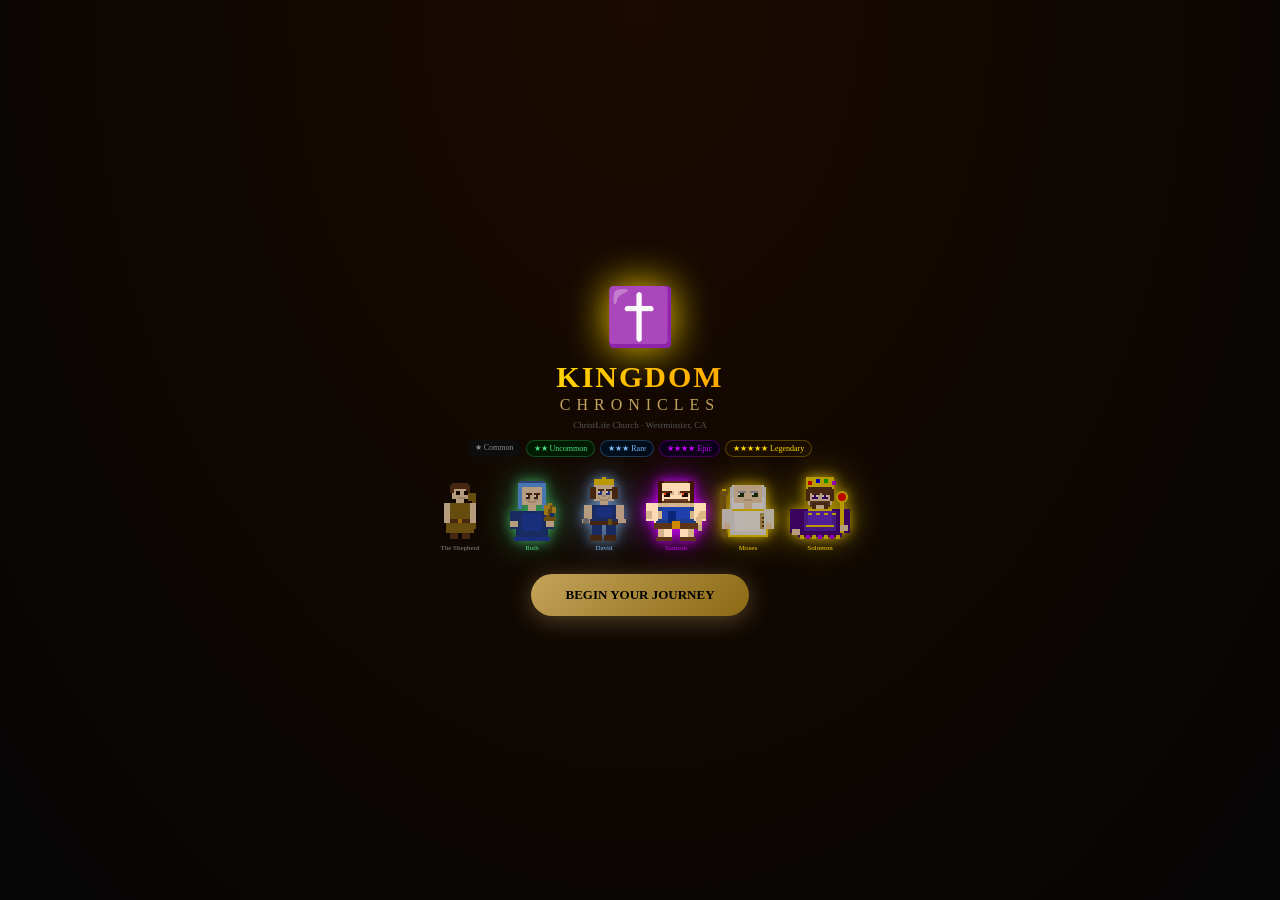
<file: kingdom-chronicles.html>
<!DOCTYPE html>
<html lang="en"><head><meta charset="UTF-8"><meta name="viewport" content="width=device-width,initial-scale=1">
<title>Kingdom Chronicles — ChristLife Church</title>
<style>
*{box-sizing:border-box;margin:0;padding:0}
body{font-family:Georgia,serif;background:#0a0a0a;color:#fff;min-height:100vh}
button{cursor:pointer;font-family:Georgia,serif}
canvas{image-rendering:pixelated;display:block}
@keyframes spBob{0%,100%{transform:translateY(0)}50%{transform:translateY(-6px)}}
@keyframes spShake{0%,100%{transform:translateX(0)}20%{transform:translateX(-9px)}50%{transform:translateX(9px)}80%{transform:translateX(-5px)}}
@keyframes lungR{0%{transform:translateX(0)}40%{transform:translateX(26px)}100%{transform:translateX(0)}}
@keyframes lungL{0%{transform:translateX(0)}40%{transform:translateX(-26px)}100%{transform:translateX(0)}}
@keyframes hitFloat{0%{opacity:1;transform:translateX(-50%) translateY(0)}100%{opacity:0;transform:translateX(-50%) translateY(-56px)}}
@keyframes flashIn{0%{opacity:.75}100%{opacity:0}}
@keyframes bannerIn{0%{opacity:0;transform:translate(-50%,-50%) scale(.2)}30%{opacity:1;transform:translate(-50%,-50%) scale(1.12)}70%{opacity:1}100%{opacity:0;transform:translate(-50%,-50%) scale(.88)}}
@keyframes victBounce{0%,100%{transform:translateY(0) scale(1)}50%{transform:translateY(-9px) scale(1.18)}}
@keyframes slideUp{from{opacity:0;transform:translateY(10px)}to{opacity:1;transform:translateY(0)}}
@keyframes blink{0%,100%{opacity:1}50%{opacity:.18}}
@keyframes cardReveal{0%{transform:scale(.85);opacity:0}100%{transform:scale(1);opacity:1}}
@keyframes stageIn{from{opacity:0;transform:scale(.92)}to{opacity:1;transform:scale(1)}}
@keyframes spin{from{transform:rotate(0deg)}to{transform:rotate(360deg)}}
@keyframes pulseGlow{0%,100%{box-shadow:0 0 10px #4ade8033}50%{box-shadow:0 0 24px #4ade8077}}
</style>
</head><body>
<div id="app"></div>
<div id="notifLayer" style="position:fixed;top:16px;left:50%;transform:translateX(-50%);z-index:9999;display:flex;flex-direction:column;align-items:center;pointer-events:none"></div>
<div id="flashLayer" style="position:fixed;inset:0;pointer-events:none;z-index:50;display:none"></div>
<div id="bannerLayer" style="position:fixed;top:36%;left:50%;z-index:60;pointer-events:none;display:none;white-space:nowrap"></div>
<script>
// ═══════════════════════════════════════════════════════
// KINGDOM CHRONICLES — ChristLife Church Westminster CA
// 16-bit canvas sprite RPG with missions, PvP & collection
// ═══════════════════════════════════════════════════════

const CHURCH={name:"ChristLife Church",address:"14071 Springdale St, Westminster, CA",lat:33.7542,lng:-117.9943,radiusMeters:200};
function getDistanceMeters(lat1,lng1,lat2,lng2){const R=6371000,φ1=lat1*Math.PI/180,φ2=lat2*Math.PI/180,Δφ=(lat2-lat1)*Math.PI/180,Δλ=(lng2-lng1)*Math.PI/180,a=Math.sin(Δφ/2)**2+Math.cos(φ1)*Math.cos(φ2)*Math.sin(Δλ/2)**2;return R*2*Math.atan2(Math.sqrt(a),Math.sqrt(1-a));}

// ─── 16-BIT SPRITE ENGINE ────────────────────────────────
const SZ=32;
const SKINS=["#FDDBB4","#E8B88A","#C68642","#8D5524","#4A2912"];
const HAIRS=["#1a1a1a","#5C3317","#FFD700","#8B0000","#DDDDDD","#4B0082","#FF4500","#228B22"];
const OUTFITS=[{name:"Royal Blue",p:"#1E3A8A",s:"#1e40af",acc:"#60a5fa"},{name:"Crimson",p:"#7f1d1d",s:"#991b1b",acc:"#f87171"},{name:"Forest",p:"#14532d",s:"#166534",acc:"#4ade80"},{name:"Royal Purple",p:"#4c1d95",s:"#5b21b6",acc:"#a78bfa"},{name:"Golden",p:"#78350f",s:"#92400e",acc:"#fbbf24"},{name:"Teal",p:"#134e4a",s:"#115e59",acc:"#2dd4bf"}];

function shade(col,amt){try{const n=parseInt(col.replace("#",""),16);const r=Math.max(0,Math.min(255,(n>>16)+amt));const g=Math.max(0,Math.min(255,((n>>8)&0xff)+amt));const b=Math.max(0,Math.min(255,(n&0xff)+amt));return"#"+((r<<16)|(g<<8)|b).toString(16).padStart(6,"0");}catch{return col;}}
function rect(c,x,y,w,h,col){c.fillStyle=col;c.fillRect(x,y,w,h);}
function circle(c,cx,cy,r,col){c.fillStyle=col;c.beginPath();c.arc(cx,cy,r,0,Math.PI*2);c.fill();}

function drawShepherd(c,sk,hr,ot){const skin=SKINS[sk]||SKINS[0];const hair=HAIRS[hr]||HAIRS[1];const sd=shade(skin,-30);rect(c,12,3,8,8,skin);rect(c,12,3,8,3,hair);rect(c,11,4,2,4,hair);rect(c,19,4,2,4,hair);rect(c,14,7,2,2,"#1a0a00");rect(c,18,7,2,2,"#1a0a00");rect(c,15,10,4,1,sd);rect(c,14,11,4,2,skin);rect(c,10,13,12,10,"#8B6914");rect(c,10,21,12,2,"#5C3317");rect(c,15,21,2,2,"#CC8800");rect(c,9,23,14,5,"#8B6914");rect(c,22,8,2,18,"#8B6914");rect(c,20,8,4,2,"#8B6914");rect(c,20,8,2,4,"#8B6914");rect(c,8,13,3,8,skin);rect(c,21,13,3,8,skin);rect(c,8,21,3,2,skin);rect(c,21,21,3,2,skin);rect(c,11,28,4,3,"#5C3317");rect(c,17,28,4,3,"#5C3317");}
function drawDavid(c,sk,hr,ot){const skin=SKINS[sk]||SKINS[0];const hair=HAIRS[hr]||HAIRS[1];const o=OUTFITS[ot]||OUTFITS[0];const sd=shade(skin,-30);rect(c,11,1,10,3,"#FFD700");rect(c,11,1,2,4,"#FFD700");rect(c,15,0,2,4,"#FFD700");rect(c,19,1,2,4,"#FFD700");rect(c,11,4,10,8,skin);rect(c,9,5,3,6,hair);rect(c,20,5,3,6,hair);rect(c,13,7,2,2,"#2244AA");rect(c,17,7,2,2,"#2244AA");rect(c,13,7,1,1,"#fff");rect(c,17,7,1,1,"#fff");rect(c,13,6,3,1,hair);rect(c,17,6,3,1,hair);rect(c,15,9,2,1,sd);rect(c,14,11,4,1,sd);rect(c,13,10,1,1,sd);rect(c,18,10,1,1,sd);rect(c,14,12,4,2,skin);rect(c,9,14,14,9,o.p);rect(c,12,15,8,5,o.s);rect(c,9,22,14,2,"#5C3317");rect(c,18,21,2,3,"#8B6914");rect(c,10,24,5,5,o.p);rect(c,17,24,5,5,o.p);rect(c,6,14,4,7,skin);rect(c,22,14,4,7,skin);rect(c,5,21,4,2,skin);rect(c,23,21,4,2,skin);circle(c,7,22,1.5,"#888");rect(c,9,29,6,3,"#5C3317");rect(c,16,29,6,3,"#5C3317");}
function drawEsther(c,sk,hr,ot){const skin=SKINS[sk]||SKINS[0];const hair=HAIRS[hr]||HAIRS[1];const o=OUTFITS[ot]||OUTFITS[0];const sd=shade(skin,-30);for(let i=0;i<5;i++){rect(c,11+i*2,1,1,3-(i%2)*1,"#FFD700");}rect(c,11,3,10,1,"#FFD700");rect(c,12,3,2,1,"#FF3366");rect(c,16,3,2,1,"#3388FF");rect(c,20,3,2,1,"#33CC33");rect(c,9,5,3,14,hair);rect(c,20,5,3,14,hair);rect(c,9,10,2,10,shade(hair,-20));rect(c,21,10,2,10,shade(hair,-20));rect(c,11,4,10,9,skin);rect(c,13,8,3,2,"#6B2FA0");rect(c,18,8,3,2,"#6B2FA0");rect(c,13,7,3,1,hair);rect(c,18,7,3,1,hair);rect(c,13,8,1,1,"#fff");rect(c,18,8,1,1,"#fff");rect(c,12,10,2,1,"#FFB6C1");rect(c,18,10,2,1,"#FFB6C1");rect(c,14,12,4,1,"#CC3366");rect(c,15,11,2,1,"#CC3366");rect(c,14,13,4,3,skin);rect(c,13,14,6,1,"#FFD700");rect(c,8,16,16,12,o.p);rect(c,10,17,12,8,o.s);rect(c,5,16,4,8,o.p);rect(c,23,16,4,8,o.p);rect(c,5,20,3,4,o.acc);rect(c,24,20,3,4,o.acc);rect(c,6,28,20,4,o.p);rect(c,5,29,22,3,o.s);for(let i=0;i<6;i++){rect(c,10+i*2,28,1,3,o.acc);}rect(c,4,24,4,3,skin);rect(c,24,24,4,3,skin);}
function drawSamson(c,sk,hr,ot){const skin=SKINS[sk]||SKINS[0];const hair=HAIRS[hr]||HAIRS[1];const o=OUTFITS[ot]||OUTFITS[0];const sd=shade(skin,-40);rect(c,7,2,18,22,hair);rect(c,7,2,3,26,shade(hair,-30));rect(c,22,2,3,26,shade(hair,-30));rect(c,9,3,14,10,skin);rect(c,9,7,6,2,sd);rect(c,17,7,6,2,sd);rect(c,10,8,3,2,"#1a0800");rect(c,19,8,3,2,"#1a0800");rect(c,10,8,1,1,"#FF4400");rect(c,19,8,1,1,"#FF4400");rect(c,9,7,5,1,shade(hair,-10));rect(c,18,7,5,1,shade(hair,-10));rect(c,10,11,12,4,shade(hair,10));rect(c,9,12,14,3,hair);rect(c,11,14,10,2,shade(hair,-15));rect(c,5,13,22,10,skin);rect(c,5,13,22,2,sd);rect(c,6,15,20,8,o.p);rect(c,9,15,14,6,o.s);rect(c,5,17,4,4,sd);rect(c,23,17,4,4,sd);rect(c,12,17,4,6,shade(o.p,-20));rect(c,1,13,6,9,skin);rect(c,25,13,6,9,skin);rect(c,1,17,3,4,sd);rect(c,28,17,3,4,sd);rect(c,27,18,4,2,"#DEB887");rect(c,26,20,3,6,"#DEB887");rect(c,27,24,2,3,"#C4A882");rect(c,5,23,22,3,"#5C3317");rect(c,14,22,4,4,"#CC8800");rect(c,7,26,7,6,skin);rect(c,18,26,7,6,skin);rect(c,7,26,3,6,sd);rect(c,22,26,3,6,sd);rect(c,6,30,8,2,"#5C3317");rect(c,18,30,8,2,"#5C3317");}
function drawDeborah(c,sk,hr,ot){const skin=SKINS[sk]||SKINS[0];const hair=HAIRS[hr]||HAIRS[1];const o=OUTFITS[ot]||OUTFITS[0];const sd=shade(skin,-30);rect(c,9,2,14,5,"#FFD700");rect(c,9,2,14,2,shade("#FFD700",-30));rect(c,8,5,2,8,shade("#FFD700",-20));rect(c,10,5,12,9,skin);rect(c,12,9,3,2,"#4488CC");rect(c,17,9,3,2,"#4488CC");rect(c,12,9,1,1,"#fff");rect(c,17,9,1,1,"#fff");rect(c,12,8,4,1,shade(hair,10));rect(c,17,8,4,1,shade(hair,10));rect(c,14,12,4,1,sd);rect(c,14,14,4,3,skin);rect(c,7,17,18,13,o.p);rect(c,10,18,12,9,o.s);rect(c,3,17,6,10,o.p);rect(c,23,17,6,10,o.p);rect(c,3,22,5,4,o.acc);rect(c,24,22,5,4,o.acc);for(let i=0;i<5;i++){rect(c,9+i*3,29,2,2,o.acc);}rect(c,24,8,2,20,"#8B6914");rect(c,20,6,4,3,"#228B22");rect(c,22,5,6,3,"#228B22");rect(c,24,4,4,4,"#228B22");rect(c,4,22,4,3,skin);rect(c,24,22,4,3,skin);rect(c,5,30,22,2,o.s);}
function drawElijah(c,sk,hr,ot){const skin=SKINS[sk]||SKINS[0];const hair=HAIRS[hr]||HAIRS[1];const o=OUTFITS[ot]||OUTFITS[0];const sd=shade(skin,-30);rect(c,10,0,12,3,"#FF4500");rect(c,12,0,8,5,"#FF6B35");rect(c,9,1,3,4,"#FFD700");rect(c,20,1,3,4,"#FFD700");rect(c,8,4,16,3,hair);rect(c,7,5,3,10,shade(hair,20));rect(c,22,5,3,10,shade(hair,20));rect(c,9,5,14,9,skin);rect(c,11,9,3,2,"#FF4500");rect(c,18,9,3,2,"#FF4500");rect(c,11,9,2,1,"#FFD700");rect(c,18,9,2,1,"#FFD700");rect(c,11,8,4,1,shade(hair,-20));rect(c,17,8,4,1,shade(hair,-20));rect(c,9,12,14,6,shade(hair,20));rect(c,10,13,12,6,hair);rect(c,11,15,10,4,shade(hair,30));rect(c,6,18,20,12,"#8B4513");rect(c,9,19,14,9,"#A0522D");rect(c,10,19,12,8,o.p);rect(c,3,18,5,10,"#8B4513");rect(c,24,18,5,10,"#8B4513");rect(c,3,23,4,3,skin);rect(c,25,23,4,3,skin);rect(c,25,20,4,5,"#FF4500");rect(c,26,18,3,5,"#FF6B35");rect(c,27,17,2,4,"#FFD700");rect(c,3,12,2,18,"#5C3317");rect(c,6,28,20,2,"#5C3317");rect(c,8,30,6,2,"#5C3317");rect(c,18,30,6,2,"#5C3317");}
function drawRuth(c,sk,hr,ot){const skin=SKINS[sk]||SKINS[0];const hair=HAIRS[hr]||HAIRS[1];const o=OUTFITS[ot]||OUTFITS[0];const sd=shade(skin,-30);rect(c,10,2,12,4,shade(o.p,30));rect(c,9,3,14,5,o.acc);rect(c,9,7,2,9,o.acc);rect(c,21,7,2,9,o.acc);rect(c,11,5,10,9,skin);rect(c,13,9,2,2,"#4B2E1A");rect(c,17,9,2,2,"#4B2E1A");rect(c,13,9,1,1,"#fff");rect(c,17,9,1,1,"#fff");rect(c,13,8,3,1,hair);rect(c,17,8,3,1,hair);rect(c,14,12,4,1,sd);rect(c,13,11,2,1,sd);rect(c,17,11,2,1,sd);rect(c,14,14,4,3,skin);rect(c,8,17,16,13,o.p);rect(c,11,18,10,9,o.s);rect(c,5,17,5,9,o.p);rect(c,22,17,5,9,o.p);rect(c,22,20,6,2,"#8B6914");rect(c,23,15,2,6,"#8B6914");rect(c,24,13,2,3,"#DAA520");rect(c,25,14,2,4,"#8B6914");rect(c,26,15,2,3,"#DAA520");rect(c,22,14,2,5,"#DAA520");rect(c,5,22,4,3,skin);rect(c,23,22,4,3,skin);rect(c,7,30,18,2,o.s);}
function drawJoshua(c,sk,hr,ot){const skin=SKINS[sk]||SKINS[0];const hair=HAIRS[hr]||HAIRS[1];const o=OUTFITS[ot]||OUTFITS[0];const sd=shade(skin,-35);rect(c,9,2,14,7,"#CD7F32");rect(c,10,2,12,5,shade("#CD7F32",30));rect(c,9,5,3,4,"#CD7F32");rect(c,20,5,3,4,"#CD7F32");rect(c,11,1,10,2,"#8B4513");rect(c,12,0,8,2,"#CC2200");rect(c,10,6,12,7,skin);rect(c,12,9,2,2,"#1a0800");rect(c,18,9,2,2,"#1a0800");rect(c,12,9,1,1,"#fff");rect(c,18,9,1,1,"#fff");rect(c,12,8,3,1,shade(hair,-10));rect(c,17,8,3,1,shade(hair,-10));rect(c,14,12,4,1,sd);rect(c,10,12,3,1,shade(hair,20));rect(c,19,12,3,1,shade(hair,20));rect(c,13,13,6,2,skin);rect(c,12,15,8,1,"#CD7F32");rect(c,7,16,18,10,"#CD7F32");rect(c,9,17,14,7,shade("#CD7F32",25));rect(c,9,17,14,3,shade("#CD7F32",40));for(let i=0;i<3;i++){rect(c,10+i*4,18,3,2,shade("#CD7F32",-20));}for(let i=0;i<5;i++){rect(c,8+i*4,26,3,5,o.p);}rect(c,3,16,5,9,skin);rect(c,24,16,5,9,skin);rect(c,3,20,5,3,"#CD7F32");rect(c,24,20,5,3,"#CD7F32");rect(c,26,14,2,14,"#C0C0C0");rect(c,25,14,4,2,"#8B6914");rect(c,25,16,2,2,skin);rect(c,1,15,5,10,"#CD7F32");rect(c,2,16,3,8,shade("#CD7F32",30));rect(c,3,17,1,6,"#CC2200");rect(c,9,31,5,1,"#CD7F32");rect(c,18,31,5,1,"#CD7F32");}
function drawDaniel(c,sk,hr,ot){const skin=SKINS[sk]||SKINS[0];const hair=HAIRS[hr]||HAIRS[1];const sd=shade(skin,-30);rect(c,11,3,10,9,skin);rect(c,11,3,10,3,hair);rect(c,10,4,2,5,hair);rect(c,20,4,2,5,hair);rect(c,13,8,2,2,"#1a3a6a");rect(c,17,8,2,2,"#1a3a6a");rect(c,13,8,1,1,"#fff");rect(c,17,8,1,1,"#fff");rect(c,13,7,3,1,hair);rect(c,17,7,3,1,hair);rect(c,12,10,8,4,shade(hair,20));rect(c,11,11,10,3,hair);rect(c,14,12,4,3,skin);rect(c,7,15,18,13,"#1a1a6a");rect(c,10,16,12,9,"#2a2a8a");for(let i=0;i<4;i++){rect(c,8+i*5,15,3,1,"#FFD700");}rect(c,7,21,18,1,"#FFD700");for(let i=0;i<5;i++){rect(c,8+i*4,28,2,2,"#FFD700");}rect(c,3,15,6,10,"#1a1a6a");rect(c,23,15,6,10,"#1a1a6a");rect(c,24,18,4,6,"#DEB887");rect(c,24,17,4,1,"#CD853F");rect(c,24,23,4,1,"#CD853F");for(let i=0;i<3;i++){rect(c,23,20+i*2,3,1,"#5C3317");}rect(c,4,22,4,3,skin);rect(c,24,22,4,3,skin);rect(c,9,30,4,2,"#8B6914");rect(c,19,30,4,2,"#8B6914");}
function drawMoses(c,sk,hr,ot){const skin=SKINS[sk]||SKINS[0];const white="#FFFFFF";const sd=shade(skin,-30);rect(c,8,4,16,3,white);rect(c,7,5,3,16,shade(white,-20));rect(c,22,5,3,16,shade(white,-20));rect(c,8,10,4,10,white);rect(c,20,10,4,10,white);rect(c,10,12,12,6,white);rect(c,9,4,14,9,skin);rect(c,11,8,3,2,"#1a3300");rect(c,18,8,3,2,"#1a3300");rect(c,11,8,1,1,"#fff");rect(c,18,8,1,1,"#fff");rect(c,11,7,4,1,"#aaa");rect(c,17,7,4,1,"#aaa");rect(c,14,11,4,1,sd);rect(c,14,13,4,3,skin);rect(c,6,16,20,14,"#F5F0E8");rect(c,9,17,14,10,"#FFFEF5");rect(c,6,16,20,1,"#FFD700");rect(c,6,29,20,1,"#FFD700");rect(c,6,16,1,14,"#FFD700");rect(c,25,16,1,14,"#FFD700");rect(c,22,18,6,8,"#C4A35A");rect(c,23,19,4,6,"#D4B365");for(let i=0;i<3;i++){rect(c,23,20+i*2,3,1,"#5C3317");}rect(c,3,6,2,24,"#8B6914");rect(c,3,6,2,2,"#FFD700");rect(c,2,7,4,2,"#8B6914");rect(c,3,16,5,10,"#F5F0E8");rect(c,24,16,5,10,"#F5F0E8");rect(c,4,23,3,3,skin);rect(c,25,23,3,3,skin);}
function drawSolomon(c,sk,hr,ot){const skin=SKINS[sk]||SKINS[0];const hair=HAIRS[hr]||HAIRS[1];const sd=shade(skin,-30);rect(c,9,0,14,5,"#FFD700");rect(c,9,0,2,6,"#FFD700");rect(c,13,0,2,7,"#FFD700");rect(c,17,0,2,7,"#FFD700");rect(c,21,0,2,6,"#FFD700");rect(c,10,2,2,2,"#FF0000");rect(c,14,1,2,2,"#0000FF");rect(c,18,1,2,2,"#00CC00");rect(c,22,2,2,2,"#CC00FF");rect(c,10,5,12,9,skin);rect(c,10,5,12,3,hair);rect(c,9,6,2,6,hair);rect(c,21,6,2,6,hair);rect(c,12,9,3,2,"#4B0082");rect(c,17,9,3,2,"#4B0082");rect(c,12,9,1,1,"#fff");rect(c,17,9,1,1,"#fff");rect(c,14,9,1,1,"#fff");rect(c,19,9,1,1,"#fff");rect(c,12,8,4,1,hair);rect(c,17,8,4,1,hair);rect(c,11,12,10,3,shade(hair,15));rect(c,12,13,8,3,hair);rect(c,14,14,4,2,skin);rect(c,5,16,22,14,"#4B0082");rect(c,8,17,16,10,"#5B21B6");rect(c,10,17,12,8,"#6D28D9");rect(c,10,16,12,1,"#FFD700");for(let i=0;i<4;i++){rect(c,10+i*4,18,2,1,"#FFD700");}rect(c,9,24,14,1,"#FFD700");for(let i=0;i<7;i++){rect(c,6+i*3,29,2,2,i%2===0?"#FFD700":"#CC00FF");}rect(c,1,16,6,12,"#4B0082");rect(c,25,16,6,12,"#4B0082");rect(c,26,10,2,18,"#FFD700");circle(c,27,10,3,"#FFD700");circle(c,27,10,2,"#FF0000");rect(c,2,26,4,3,skin);rect(c,26,24,4,3,skin);}
function drawGoliath(c){const skin="#D4956A";const armor="#8B8B6A";rect(c,5,0,22,8,armor);rect(c,6,0,20,5,shade(armor,30));rect(c,5,5,4,6,armor);rect(c,23,5,4,6,armor);rect(c,11,0,10,2,"#8B4513");rect(c,12,0,8,2,"#CC2200");rect(c,7,6,18,9,skin);rect(c,9,10,4,2,"#1a0800");rect(c,19,10,4,2,"#1a0800");rect(c,9,10,2,1,"#CC2200");rect(c,19,10,2,1,"#CC2200");rect(c,9,9,5,1,shade(skin,-60));rect(c,18,9,5,1,shade(skin,-60));rect(c,8,13,16,5,shade(skin,-40));rect(c,9,14,14,4,shade(skin,-50));rect(c,3,18,26,12,armor);rect(c,5,19,22,8,shade(armor,25));for(let i=0;i<5;i++)for(let j=0;j<3;j++){rect(c,5+i*5,20+j*3,4,2,shade(armor,i*5));}rect(c,3,29,26,3,shade(armor,-30));rect(c,14,29,4,4,"#FFD700");rect(c,0,18,4,12,skin);rect(c,28,18,4,12,skin);rect(c,0,22,3,5,shade(skin,-30));rect(c,29,22,3,5,shade(skin,-30));rect(c,28,2,3,28,"#8B6914");rect(c,27,1,5,4,armor);rect(c,28,0,3,3,"#C0C0C0");rect(c,0,16,5,14,armor);rect(c,1,17,3,10,shade(armor,30));rect(c,2,18,1,8,"#CC2200");}
function drawPhilistine(c){const skin="#C68642";const armor="#8B7355";rect(c,11,2,10,6,armor);rect(c,11,3,10,3,shade(armor,25));rect(c,11,5,2,5,armor);rect(c,19,5,2,5,armor);rect(c,12,4,8,9,skin);rect(c,13,8,2,2,"#1a0800");rect(c,17,8,2,2,"#1a0800");rect(c,13,8,1,1,"#fff");rect(c,17,8,1,1,"#fff");rect(c,13,7,3,1,shade(skin,-50));rect(c,17,7,3,1,shade(skin,-50));rect(c,14,11,4,1,shade(skin,-40));rect(c,11,12,10,4,shade(skin,-30));rect(c,13,13,6,3,shade(skin,-20));rect(c,8,16,16,11,armor);rect(c,10,17,12,8,shade(armor,25));for(let i=0;i<3;i++){rect(c,10+i*4,18,3,2,shade(armor,-20));}rect(c,4,16,5,9,skin);rect(c,23,16,5,9,skin);rect(c,4,20,4,3,armor);rect(c,24,20,4,3,armor);rect(c,23,12,3,13,"#C0C0C0");rect(c,22,12,5,2,"#8B6914");rect(c,8,27,6,5,shade(skin,-20));rect(c,18,27,6,5,shade(skin,-20));rect(c,7,30,7,2,"#5C3317");rect(c,18,30,7,2,"#5C3317");}
function drawFalseProphet(c){const skin="#FDDBB4";const robe="#330033";rect(c,9,2,14,6,robe);rect(c,8,4,2,10,robe);rect(c,22,4,2,10,robe);rect(c,11,5,10,9,skin);rect(c,11,5,10,3,shade(robe,20));rect(c,12,9,3,2,"#CC00FF");rect(c,17,9,3,2,"#CC00FF");rect(c,12,9,2,1,"#FF00FF");rect(c,17,9,2,1,"#FF00FF");rect(c,13,12,6,1,shade(skin,-50));rect(c,14,11,1,1,shade(skin,-50));rect(c,17,11,1,1,shade(skin,-50));rect(c,7,14,18,16,robe);rect(c,10,15,12,11,shade(robe,40));for(let i=0;i<4;i++){rect(c,8+i*5,15,2,1,"#CC00FF");}rect(c,7,22,18,1,"#9900AA");rect(c,3,14,6,12,robe);rect(c,23,14,6,12,robe);circle(c,6,24,3,"#9900AA");circle(c,6,24,2,"#CC00FF");circle(c,6,24,1,"#FF00FF");rect(c,24,22,4,3,skin);rect(c,26,20,2,4,"#228B22");rect(c,25,19,4,2,"#228B22");rect(c,26,18,2,2,"#1a6600");rect(c,27,19,1,1,"#FF0000");}
function drawLegion(c){const skin="#FF6666";const dark="#8B0000";rect(c,9,3,14,10,shade(skin,-20));rect(c,9,3,14,10,skin);for(let i=0;i<3;i++){rect(c,10+i*4,6,2,2,"#FF0000");rect(c,10+i*4,6,1,1,"#1a0000");}for(let i=0;i<6;i++){rect(c,10+i*2,12,1,2,i%2?"#1a0000":"#fff");}rect(c,5,13,22,17,"#550000");rect(c,7,14,18,13,dark);rect(c,1,13,6,15,"#550000");rect(c,25,13,6,15,"#550000");rect(c,0,18,4,7,shade("#550000",-20));rect(c,28,18,4,7,shade("#550000",-20));rect(c,7,16,4,1,"#FF0000");rect(c,13,18,6,1,"#FF0000");rect(c,20,20,4,1,"#FF0000");for(let i=0;i<3;i++){rect(c,1+i*3,26,1,3,"#8B0000");}for(let i=0;i<3;i++){rect(c,26+i*2,24,1,4,"#8B0000");}}
function drawKingSaul(c){const skin="#F4C585";const armor="#888";rect(c,9,0,14,7,"#C0C0C0");rect(c,10,0,12,4,shade("#C0C0C0",30));rect(c,13,0,6,1,"#FFD700");rect(c,14,0,4,8,"#CC2200");rect(c,9,4,3,6,"#C0C0C0");rect(c,20,4,3,6,"#C0C0C0");rect(c,10,5,12,8,skin);rect(c,12,8,3,2,"#2a3a5a");rect(c,17,8,3,2,"#2a3a5a");rect(c,12,8,1,1,"#fff");rect(c,17,8,1,1,"#fff");rect(c,12,7,4,1,shade(skin,-50));rect(c,17,7,4,1,shade(skin,-50));rect(c,11,11,10,4,shade(skin,-30));rect(c,12,12,8,4,shade(skin,-40));rect(c,14,13,4,2,skin);rect(c,11,15,10,1,"#FFD700");rect(c,6,16,20,13,"#C0C0C0");rect(c,9,17,14,9,shade("#C0C0C0",20));rect(c,3,14,5,16,"#4B0082");rect(c,24,14,5,16,"#4B0082");rect(c,4,18,3,10,shade("#4B0082",30));for(let i=0;i<3;i++){rect(c,9+i*5,19,4,2,shade("#C0C0C0",-25));}rect(c,9,25,14,1,"#FFD700");rect(c,3,16,4,10,skin);rect(c,25,16,4,10,skin);rect(c,3,21,4,3,"#C0C0C0");rect(c,25,21,4,3,"#C0C0C0");rect(c,25,6,2,22,"#8B6914");rect(c,24,5,4,3,"#C0C0C0");rect(c,11,1,2,3,"#FFD700");rect(c,15,0,2,4,"#FFD700");rect(c,19,1,2,3,"#FFD700");rect(c,9,29,6,3,"#C0C0C0");rect(c,17,29,6,3,"#C0C0C0");}
function drawPharaoh(c){const skin="#C68642";rect(c,12,0,8,3,"#FF2200");rect(c,14,0,4,8,"#FF2200");rect(c,10,2,12,3,"#FFFFFF");rect(c,9,5,14,3,"#FFD700");rect(c,8,5,2,8,"#FFD700");rect(c,22,5,2,8,"#FFD700");for(let i=0;i<5;i++){rect(c,10+i*3,5,2,3,i%2?"#1144AA":"#FFD700");}rect(c,10,7,12,8,skin);rect(c,11,10,4,2,"#1a0800");rect(c,17,10,4,2,"#1a0800");rect(c,10,9,5,1,"#1a0800");rect(c,17,9,5,1,"#1a0800");rect(c,11,10,2,1,"#fff");rect(c,17,10,2,1,"#fff");rect(c,13,14,6,6,"#FFD700");rect(c,14,15,4,5,shade("#FFD700",-20));rect(c,14,14,4,3,skin);rect(c,7,17,18,13,"#1144AA");rect(c,10,18,12,9,"#1a55BB");rect(c,7,17,18,1,"#FFD700");for(let i=0;i<5;i++){rect(c,8+i*4,20,2,2,"#FFD700");}rect(c,7,28,18,1,"#FFD700");rect(c,22,14,2,14,"#FFD700");rect(c,22,14,2,2,shade("#FFD700",-30));rect(c,3,14,2,14,"#FFD700");rect(c,3,17,5,10,"#1144AA");rect(c,24,17,5,10,"#1144AA");rect(c,3,22,4,3,skin);rect(c,25,22,4,3,skin);}

const DRAW_FN={shepherd:drawShepherd,david:drawDavid,esther:drawEsther,samson:drawSamson,deborah:drawDeborah,elijah:drawElijah,ruth:drawRuth,joshua:drawJoshua,daniel:drawDaniel,moses:drawMoses,solomon:drawSolomon,goliath:drawGoliath,philistine:drawPhilistine,false_prophet:drawFalseProphet,legion:drawLegion,king_saul:drawKingSaul,pharaoh:drawPharaoh};
// Enemy aliases
["egyptian_guard","philistine_scout","armor_bearer","egyptian_captain","conspirator"].forEach(k=>DRAW_FN[k]=drawPhilistine);
["royal_sorcerer","jezebel"].forEach(k=>DRAW_FN[k]=drawFalseProphet);
DRAW_FN.lions=drawLegion;DRAW_FN.storm=drawLegion;DRAW_FN.great_fish=drawGoliath;

function makeSprite(id,scale,sk=0,hr=1,ot=0,flip=false,glow=null,anim=null){
  const c=document.createElement("canvas");
  c.width=SZ*scale;c.height=SZ*scale;
  c.style.imageRendering="pixelated";c.style.display="block";
  if(glow)c.style.filter=`drop-shadow(0 0 6px ${glow}) drop-shadow(0 0 16px ${glow}88)`;
  if(anim)c.style.animation=anim;
  const fn=DRAW_FN[id];
  if(fn){
    const ctx=c.getContext("2d");
    ctx.save();ctx.scale(scale,scale);
    if(flip){ctx.translate(SZ,0);ctx.scale(-1,1);}
    fn(ctx,sk,hr,ot);
    ctx.restore();
  } else {
    const ctx=c.getContext("2d");ctx.fillStyle="#333";ctx.fillRect(0,0,c.width,c.height);
    ctx.fillStyle="#fff";ctx.font=`bold ${14*scale}px monospace`;ctx.textAlign="center";
    ctx.fillText((id[0]||"?").toUpperCase(),c.width/2,c.height*.65);
  }
  return c;
}
function attachSprites(){
  document.querySelectorAll("[data-sp]").forEach(el=>{
    const d=el.dataset;el.innerHTML="";
    el.appendChild(makeSprite(d.sp,+d.sc||2,+d.sk||0,+d.hr||1,+d.ot||0,d.fl==="1",d.gw||null,d.an||null));
  });
}

// ─── GAME DATA ───────────────────────────────────────────────
const RARITY={common:{label:"Common",color:"#888",bg:"#0d0d0d",stars:1,glow:"#666"},uncommon:{label:"Uncommon",color:"#4ade80",bg:"#001a00",stars:2,glow:"#4ade80"},rare:{label:"Rare",color:"#7EB8F7",bg:"#000d1a",stars:3,glow:"#7EB8F7"},epic:{label:"Epic",color:"#CC00FF",bg:"#0d001a",stars:4,glow:"#CC00FF"},legendary:{label:"Legendary",color:"#FFD700",bg:"#1a0d00",stars:5,glow:"#FFD700"}};
const ALL_CHARS=[
  {id:"shepherd",sprId:"shepherd",name:"The Shepherd",title:"New Believer",     rarity:"common",  color:"#888",   bg:"#0d0d0d",str:5, faith:5, hp:90, abilityName:"Simple Prayer",    abilityDmg:[8,18],  unlockHow:"Starting character",          lore:"Every great warrior starts here."},
  {id:"ruth",    sprId:"ruth",    name:"Ruth",         title:"The Faithful",     rarity:"uncommon",color:"#90EE90",bg:"#001a00",str:6, faith:9, hp:100,abilityName:"Covenant Bond",     abilityDmg:[12,24], unlockHow:"Win your first battle",       lore:"Loyalty that changed history."},
  {id:"esther",  sprId:"esther",  name:"Esther",       title:"Courageous Queen", rarity:"uncommon",color:"#E8A0BF",bg:"#1a0010",str:6, faith:10,hp:100,abilityName:"Royal Intercession",abilityDmg:[15,28], unlockHow:"5 church check-ins",          lore:"For such a time as this."},
  {id:"david",   sprId:"david",   name:"David",        title:"Shepherd King",    rarity:"rare",    color:"#C4A35A",bg:"#1a0f00",str:8, faith:9, hp:110,abilityName:"Sling of Goliath",  abilityDmg:[30,52], unlockHow:"Beat David vs Goliath mission",lore:"A man after God's own heart."},
  {id:"deborah", sprId:"deborah", name:"Deborah",      title:"The Prophetess",   rarity:"rare",    color:"#7EB8F7",bg:"#000d1a",str:7, faith:10,hp:110,abilityName:"Prophetic Thunder", abilityDmg:[25,46], unlockHow:"Win 10 arena battles",         lore:"She led Israel to victory."},
  {id:"joshua",  sprId:"joshua",  name:"Joshua",       title:"Commander",        rarity:"rare",    color:"#FF8C42",bg:"#1a0800",str:9, faith:8, hp:115,abilityName:"Walls of Jericho",  abilityDmg:[28,48], unlockHow:"Win 15 arena battles",        lore:"Be strong and courageous."},
  {id:"samson",  sprId:"samson",  name:"Samson",       title:"Mighty Judge",     rarity:"epic",    color:"#FF6B35",bg:"#1a0800",str:12,faith:6, hp:130,abilityName:"Jawbone Strike",    abilityDmg:[40,65], unlockHow:"Complete 3 missions",          lore:"Strength from the Spirit."},
  {id:"elijah",  sprId:"elijah",  name:"Elijah",       title:"Fire Prophet",     rarity:"epic",    color:"#FF4500",bg:"#0d0000",str:10,faith:11,hp:120,abilityName:"Fire from Heaven",  abilityDmg:[35,60], unlockHow:"Win 5 PvP battles",            lore:"Then fire fell from heaven."},
  {id:"daniel",  sprId:"daniel",  name:"Daniel",       title:"Lion Tamer",       rarity:"epic",    color:"#AAFFAA",bg:"#001a00",str:7, faith:12,hp:125,abilityName:"Angel's Shield",    abilityDmg:[20,42], unlockHow:"Complete Moses mission",       lore:"My God shut their mouths."},
  {id:"moses",   sprId:"moses",   name:"Moses",        title:"The Deliverer",    rarity:"legendary",color:"#FFD700",bg:"#1a1000",str:10,faith:13,hp:140,abilityName:"Staff of God",     abilityDmg:[50,82], unlockHow:"Complete all 5 missions",      lore:"Let my people go."},
  {id:"solomon", sprId:"solomon", name:"Solomon",      title:"The Wisest King",  rarity:"legendary",color:"#CC00FF",bg:"#0d001a",str:8, faith:12,hp:135,abilityName:"Wisdom's Blade",   abilityDmg:[45,72], unlockHow:"Reach Level 10",               lore:"Ask for wisdom above all."},
];
const MISSIONS=[
  {id:"moses_m",title:"Let My People Go",heroEmoji:"🪄",accent:"#FFD700",bgCol:"#1a0d00",desc:"Face Pharaoh's armies, survive the plagues, and cross the Red Sea.",unlocked:true,xpReward:500,badge:"🏺",badgeName:"Staff of Moses",reward:{name:"Staff of Moses",emoji:"🪄",effect:"heal"},unlockCharId:"daniel",stages:[
    {title:"Stage 1 — Egyptian Guard",  story:"Pharaoh's soldiers block the palace gates!",enemy:{name:"Egyptian Guard",  sprId:"egyptian_guard",  hp:50, atk:12,def:5, color:"#CC8800",emoji:"🏛️"},xp:80},
    {title:"Stage 2 — Royal Sorcerer",  story:"The royal sorcerer fights with dark magic!",enemy:{name:"Royal Sorcerer",  sprId:"royal_sorcerer",  hp:65, atk:16,def:7, color:"#9900AA",emoji:"🔮"},xp:100,special:"plague",specialDesc:"⚠️ Plague adds +8 dmg every 2 turns!"},
    {title:"Stage 3 — Cross the Red Sea",story:"Survive 5 rounds — the sea will part!",   enemy:{name:"Egyptian Captain",sprId:"egyptian_captain",hp:75, atk:18,def:9, color:"#CC6600",emoji:"⚔️"},xp:120,special:"survival",survRounds:5,specialDesc:"🌊 Survive 5 rounds!"},
    {title:"Stage 4 — PHARAOH BOSS",    story:"Pharaoh steps forward, heart hardened!",   enemy:{name:"Pharaoh",         sprId:"pharaoh",         hp:120,atk:22,def:12,color:"#FFD700",emoji:"👑"},xp:200,isBoss:true}]},
  {id:"david_m",title:"David vs Goliath",heroEmoji:"⚔️",accent:"#C4A35A",bgCol:"#0f0d00",desc:"One shepherd boy answers the giant. Face the Philistines and slay Goliath.",unlocked:true,xpReward:400,badge:"🪨",badgeName:"Stone of David",reward:{name:"Stone of David",emoji:"🪨",effect:"sword"},unlockCharId:"david",stages:[
    {title:"Stage 1 — Philistine Scouts",story:"Clear the advance scouts!",          enemy:{name:"Philistine Scout",sprId:"philistine_scout",hp:40,atk:10,def:4,color:"#AA6600",emoji:"🗡️"},xp:70},
    {title:"Stage 2 — Armor Bearer",    story:"Goliath's bearer tests your resolve.",enemy:{name:"Armor Bearer",   sprId:"armor_bearer",   hp:60,atk:15,def:8,color:"#888",   emoji:"🛡️"},xp:100},
    {title:"Stage 3 — GOLIATH BOSS",   story:"David loads his sling...",            enemy:{name:"Goliath",        sprId:"goliath",        hp:140,atk:25,def:14,color:"#AAA", emoji:"👹"},xp:230,isBoss:true,special:"giant",specialDesc:"👹 Goliath RAGES every 3rd turn!"}]},
  {id:"elijah_m",title:"Fire from Heaven",heroEmoji:"🔥",accent:"#FF4500",bgCol:"#1a0500",desc:"450 prophets of Baal challenge Elijah on Mount Carmel.",unlocked:false,unlockReq:"Complete 'Let My People Go' first",xpReward:600,badge:"🔥",badgeName:"Mantle of Elijah",reward:{name:"Mantle of Elijah",emoji:"🔥",effect:"burn"},unlockCharId:null,stages:[
    {title:"Stage 1 — Prophets of Baal",story:"The prophets cry out from morning to noon.",enemy:{name:"Prophet of Baal",sprId:"false_prophet",hp:45,atk:11,def:5,color:"#CC00CC",emoji:"🐍"},xp:80},
    {title:"Stage 2 — High Priest",    story:"The high priest enters with dark power.",  enemy:{name:"High Priest",   sprId:"royal_sorcerer",hp:70,atk:17,def:9,color:"#9900AA",emoji:"🔮"},xp:110},
    {title:"Stage 3 — BOSS",          story:"Face Jezebel's champion!",                 enemy:{name:"Jezebel's Champion",sprId:"jezebel",    hp:130,atk:23,def:13,color:"#FF4500",emoji:"👿"},xp:210,isBoss:true}]},
  {id:"daniel_m",title:"Daniel & the Lions",heroEmoji:"🦁",accent:"#90EE90",bgCol:"#0a0d00",desc:"Daniel faces the lions' den — where angels shut their mouths.",unlocked:false,unlockReq:"Complete 'David vs Goliath' first",xpReward:550,badge:"🦁",badgeName:"Lion Tamer Badge",reward:{name:"Shield of Faith",emoji:"🦁",effect:"defense"},unlockCharId:null,stages:[
    {title:"Stage 1 — The Conspirators",story:"Officials who set the trap.",enemy:{name:"Conspirator",sprId:"conspirator",hp:45,atk:12,def:6,color:"#CC8800",emoji:"🗡️"},xp:80},
    {title:"Stage 2 — THE LIONS BOSS", story:"God sends an angel to shut their mouths!",enemy:{name:"The Lions",sprId:"lions",hp:100,atk:20,def:10,color:"#CC6600",emoji:"🦁"},xp:170,isBoss:true,special:"angel",specialDesc:"😇 Angel blocks every 3rd attack!"}]},
  {id:"jonah_m",title:"Jonah & the Whale",heroEmoji:"🐋",accent:"#7EB8F7",bgCol:"#000d1a",desc:"Jonah flees and is swallowed. Survive the storm and great fish.",unlocked:false,unlockReq:"5 church check-ins required",xpReward:450,badge:"🐋",badgeName:"Jonah's Courage",reward:{name:"Jonah's Resolve",emoji:"🐋",effect:"heal"},unlockCharId:null,stages:[
    {title:"Stage 1 — The Storm",      story:"A great storm threatens the ship!",      enemy:{name:"The Storm",     sprId:"storm",     hp:55,atk:14,def:6, color:"#4488CC",emoji:"🌊"},xp:90},
    {title:"Stage 2 — GREAT FISH BOSS",story:"Inside the belly — fight to be free!",  enemy:{name:"The Great Fish",sprId:"great_fish",hp:110,atk:19,def:11,color:"#2244AA",emoji:"🐋"},xp:160,isBoss:true}]},
];
const ARENA_ENEMIES=[{name:"Goliath",sprId:"goliath",hp:80,atk:18,def:10,color:"#AAA",emoji:"👹"},{name:"Philistine",sprId:"philistine",hp:50,atk:12,def:6,color:"#CC8800",emoji:"⚔️"},{name:"False Prophet",sprId:"false_prophet",hp:60,atk:15,def:8,color:"#CC00CC",emoji:"🐍"},{name:"Legion",sprId:"legion",hp:70,atk:14,def:7,color:"#FF4444",emoji:"😈"},{name:"King Saul",sprId:"king_saul",hp:90,atk:20,def:12,color:"#FFD700",emoji:"🗡️"}];
const PVP_OPPONENTS=[{name:"Brother Marcus",charId:"david",lv:3,wins:8,losses:2},{name:"Sister Grace",charId:"esther",lv:2,wins:5,losses:4},{name:"Pastor Mike",charId:"elijah",lv:6,wins:14,losses:3},{name:"Deacon Thomas",charId:"samson",lv:4,wins:10,losses:5},{name:"Sister Priscilla",charId:"deborah",lv:5,wins:11,losses:4},{name:"Elder Solomon",charId:"solomon",lv:9,wins:22,losses:5}];
const PUPS=[{id:"armor",name:"Armor of God",emoji:"🛡️",effect:"defense"},{id:"sword",name:"Sword of the Spirit",emoji:"⚔️",effect:"sword"},{id:"manna",name:"Manna from Heaven",emoji:"✨",effect:"heal"},{id:"fire",name:"Holy Fire",emoji:"🔥",effect:"burn"}];
const rand=(a,b)=>Math.floor(Math.random()*(b-a+1))+a;
const XP_LVL=200;

// ─── STATE ───────────────────────────────────────────────────
const G={screen:"title",tab:"home",wardTab:"skin",charId:"shepherd",cos:{sk:0,hr:1,ot:0},pd:{xp:0,wins:0,losses:0,pvpWins:0,pvpLosses:0,checkIns:0,powerups:[]},unlocked:["shepherd"],completedMissions:[],bs:null,log:[],battleType:"arena",activeMission:null,missionStage:0,pvpOpp:null,pvpWon:null,survRound:0,checkInState:"idle",distAway:null};
const glv=()=>Math.floor(G.pd.xp/XP_LVL)+1;
const gch=()=>ALL_CHARS.find(c=>c.id===G.charId)||ALL_CHARS[0];
const gmhp=()=>{const c=gch(),l=glv();return(c.hp||100)+c.str*2+l*8;};
const rb=r=>{const rr=RARITY[r];return`<span style="color:${rr.color};font-size:9px">${"★".repeat(rr.stars)}${"☆".repeat(5-rr.stars)} ${rr.label}</span>`;};

function go(s){G.screen=s;render();}
function setTab(t){G.tab=t;render();}
function render(){
  const s=G.screen;
  document.getElementById("app").innerHTML=s==="title"?rTitle():s==="select"?rSelect():s==="game"?rGame():s==="battle"?rBattle():s==="wardrobe"?rWardrobe():s==="pvp_lobby"?rPvpLobby():s==="pvp_result"?rPvpResult():s==="mission_complete"?rMissionComplete():"";
  setTimeout(attachSprites,8);
}
function toast(msg,tp="ok"){const nl=document.getElementById("notifLayer");const d=document.createElement("div");d.style.cssText=`background:${tp==="ok"?"#14532d":"#450a0a"};border:1px solid ${tp==="ok"?"#4ade80":"#ef4444"};color:#fff;padding:9px 18px;border-radius:50px;font-size:12px;margin-bottom:6px;animation:slideUp .3s ease;white-space:nowrap;pointer-events:none`;d.textContent=msg;nl.appendChild(d);setTimeout(()=>d.remove(),3200);}
function doFlash(col,ms=350){const fl=document.getElementById("flashLayer");fl.style.background=col;fl.style.display="block";fl.style.animation=`flashIn ${ms}ms ease forwards`;setTimeout(()=>{fl.style.display="none";fl.style.animation="";},ms);}
function doBanner(txt,col){const bl=document.getElementById("bannerLayer");bl.innerHTML=`<div style="font-size:16px;font-weight:bold;font-family:monospace;color:${col};text-shadow:0 0 12px ${col};letter-spacing:2px;border:2px solid ${col}88;padding:8px 16px;border-radius:8px;background:rgba(0,0,0,.88)">✨ ${txt.toUpperCase()} ✨</div>`;bl.style.display="block";bl.style.animation="bannerIn 1.1s ease forwards";setTimeout(()=>{bl.style.display="none";bl.style.animation="";},1100);}
function addLog(m){G.log=[m,...G.log].slice(0,7);}

// ─── TITLE ───────────────────────────────────────────────────
function rTitle(){return`<div style="min-height:100vh;background:radial-gradient(ellipse at top,#1a0a00,#050505);display:flex;flex-direction:column;align-items:center;justify-content:center;padding:24px;text-align:center"><div style="font-size:56px;filter:drop-shadow(0 0 20px gold);margin-bottom:10px">✝️</div><div style="font-size:30px;font-weight:bold;background:linear-gradient(135deg,#FFD700,#FFA500);-webkit-background-clip:text;-webkit-text-fill-color:transparent;letter-spacing:2px">KINGDOM</div><div style="font-size:16px;color:#C4A35A;letter-spacing:6px;margin:2px 0 6px">CHRONICLES</div><div style="font-size:9px;color:#555;margin-bottom:10px">ChristLife Church · Westminster, CA</div><div style="display:flex;gap:5px;flex-wrap:wrap;justify-content:center;margin-bottom:20px">${["Common","Uncommon","Rare","Epic","Legendary"].map((r,i)=>{const rc=RARITY[r.toLowerCase()];return`<span style="font-size:8px;color:${rc.color};background:${rc.bg};padding:3px 7px;border-radius:20px;border:1px solid ${rc.color}44">${"★".repeat(i+1)} ${r}</span>`}).join("")}</div><div style="display:flex;gap:8px;margin-bottom:22px;align-items:flex-end">${["shepherd","ruth","david","samson","moses","solomon"].map((id,i)=>{const c=ALL_CHARS.find(x=>x.id===id);const r=RARITY[c.rarity];return`<div style="display:flex;flex-direction:column;align-items:center;gap:3px"><div data-sp="${id}" data-sc="2" data-gw="${r.glow}" data-an="spBob ${.6+i*.08}s ease-in-out infinite" style="opacity:${i===3?1:.7}"></div><div style="font-size:7px;color:${r.color}">${c.name}</div></div>`;}).join("")}</div><button onclick="go('select')" style="background:linear-gradient(135deg,#C4A35A,#8B6914);border:none;color:#000;padding:13px 34px;font-size:13px;font-weight:bold;border-radius:50px;box-shadow:0 4px 24px rgba(196,163,90,.4)">BEGIN YOUR JOURNEY</button></div>`;}

// ─── SELECT ──────────────────────────────────────────────────
function rSelect(){const c=ALL_CHARS[0];const r=RARITY[c.rarity];return`<div style="min-height:100vh;background:#050505;display:flex;flex-direction:column;align-items:center;justify-content:center;padding:20px"><div style="font-size:18px;color:#C4A35A;letter-spacing:2px;margin-bottom:4px">YOUR STARTING HERO</div><div style="font-size:10px;color:#444;margin-bottom:20px;text-align:center">Collect stronger heroes through battles &amp; missions</div><div style="background:${r.bg};border:2px solid ${r.color}66;border-radius:18px;padding:24px 20px;text-align:center;max-width:240px;width:100%;animation:cardReveal .5s ease"><div data-sp="shepherd" data-sc="3" data-gw="${r.glow}" data-an="spBob .7s ease-in-out infinite" style="display:flex;justify-content:center;margin-bottom:12px"></div><div style="font-size:18px;font-weight:bold;color:${c.color}">${c.name}</div><div style="font-size:10px;color:#666;margin:3px 0 8px">${c.title}</div>${rb(c.rarity)}<div style="margin:12px 0;padding:8px;background:#ffffff08;border-radius:8px;font-size:10px">${[["STR",c.str],["FAITH",c.faith]].map(([l,v])=>`<div style="display:flex;justify-content:space-between;color:#aaa;margin-bottom:3px"><span>${l}</span><div style="width:60px;height:4px;background:#222;border-radius:2px;margin-top:4px;overflow:hidden"><div style="width:${v*9}%;height:100%;background:${r.color}"></div></div></div>`).join("")}</div><div style="font-size:9px;color:${r.color};margin-bottom:10px">⚡ ${c.abilityName}</div><div style="font-size:9px;color:#444;margin-bottom:16px;font-style:italic">${c.lore}</div><button onclick="startGame()" style="width:100%;background:linear-gradient(135deg,#888,#444);border:none;color:#fff;padding:11px;border-radius:10px;font-size:12px;font-weight:bold">START JOURNEY →</button></div></div>`;}
function startGame(){G.charId="shepherd";G.unlocked=["shepherd"];G.pd={xp:0,wins:0,losses:0,pvpWins:0,pvpLosses:0,checkIns:0,powerups:[]};G.completedMissions=[];go("game");}

// ─── GPS CHECK-IN ────────────────────────────────────────────
function doCheckIn(){
  if(!navigator.geolocation){toast("GPS not available on this device","err");return;}
  G.checkInState="finding";render();
  navigator.geolocation.getCurrentPosition(pos=>{
    const dist=Math.round(getDistanceMeters(pos.coords.latitude,pos.coords.longitude,CHURCH.lat,CHURCH.lng));
    G.distAway=dist;
    if(dist<=CHURCH.radiusMeters){
      const xp=rand(40,80);G.pd.xp+=xp;G.pd.checkIns=(G.pd.checkIns||0)+1;
      const pu=Math.random()>.5?PUPS[rand(0,PUPS.length-1)]:null;
      if(pu&&G.pd.powerups.length<6)G.pd.powerups.push(pu);
      if(G.pd.checkIns>=5&&!G.unlocked.includes("esther")){G.unlocked.push("esther");toast("🎉 UNLOCKED: Esther (Uncommon)!");}
      else toast(`⛪ Checked in! +${xp} XP${pu?" + "+pu.emoji:""}  `);
      G.checkInState="ok";checkUnlocks();
    } else {G.checkInState="far";}
    render();setTimeout(()=>{G.checkInState="idle";render();},4000);
  },err=>{G.checkInState=err.code===1?"denied":"error";render();setTimeout(()=>{G.checkInState="idle";render();},4000);},{enableHighAccuracy:true,timeout:10000,maximumAge:0});
}

// ─── MAIN GAME ───────────────────────────────────────────────
function rGame(){
  const c=gch();const r=RARITY[c.rarity];const lv=glv();const xpP=G.pd.xp%XP_LVL;const t=G.tab;
  const TABS=[["home","⛺","Home"],["missions","📜","Missions"],["pvp","⚔️","PvP"],["heroes","🃏","Heroes"],["items","🎒","Items"]];
  return`<div style="min-height:100vh;background:${c.bg};font-family:Georgia,serif"><div style="max-width:480px;margin:0 auto;padding-bottom:80px">
  <div style="background:linear-gradient(135deg,${c.bg},#0a0a0a);border-bottom:1px solid ${r.color}22;padding:16px 14px 12px">
    <div style="display:flex;align-items:center;gap:12px">
      <div style="position:relative;cursor:pointer" onclick="go('wardrobe')">
        <div data-sp="${G.charId}" data-sc="3" data-sk="${G.cos.sk}" data-hr="${G.cos.hr}" data-ot="${G.cos.ot}" data-gw="${r.glow}" data-an="spBob .7s ease-in-out infinite"></div>
        <div style="position:absolute;bottom:-2px;right:-2px;background:${r.color};border-radius:50%;width:14px;height:14px;display:flex;align-items:center;justify-content:center;font-size:8px;border:2px solid #0a0a0a">✏</div>
      </div>
      <div style="flex:1"><div style="display:flex;align-items:center;gap:5px"><span style="font-size:16px;font-weight:bold">${c.name}</span>${rb(c.rarity)}</div><div style="font-size:9px;color:#666">${c.title}</div><div style="display:flex;gap:8px;font-size:9px;color:#888;margin-top:2px"><span>Lv.${lv}</span><span>🏆${G.pd.wins}W</span><span style="color:#7EB8F7">⚔️${G.pd.pvpWins}PvP</span><span style="color:#FFD700">🃏${G.unlocked.length}/${ALL_CHARS.length}</span></div></div>
      <button onclick="go('wardrobe')" style="background:${r.color}22;border:1px solid ${r.color}44;color:${r.color};padding:5px 8px;border-radius:7px;font-size:9px">👗</button>
    </div>
    <div style="margin-top:8px"><div style="display:flex;justify-content:space-between;font-size:8px;color:#555;margin-bottom:2px"><span>XP TO LV ${lv+1}</span><span>${xpP}/${XP_LVL}</span></div><div style="height:5px;background:#111;border-radius:3px;overflow:hidden"><div style="width:${xpP/XP_LVL*100}%;height:100%;background:linear-gradient(90deg,${r.color},${r.color}66);border-radius:3px;transition:width .6s"></div></div></div>
  </div>
  <div style="display:flex;border-bottom:1px solid #111;background:#0a0a0a">${TABS.map(([id,ic,lb])=>`<button onclick="setTab('${id}')" style="flex:1;padding:7px 0;background:none;border:none;color:${t===id?r.color:"#444"};font-family:Georgia,serif;font-size:7px;border-bottom:${t===id?`2px solid ${r.color}`:"2px solid transparent"};text-transform:uppercase;letter-spacing:.3px"><div style="font-size:12px">${ic}</div><div>${lb}</div></button>`).join("")}</div>
  <div style="padding:12px">${t==="home"?rHomeTab(c,r):""}${t==="missions"?rMissionsTab():""}${t==="pvp"?rPvpTab():""}${t==="heroes"?rHeroesTab():""}${t==="items"?rItemsTab():""}</div>
</div></div>`;}

function rCheckInCard(){
  const cs=G.checkInState;
  const states={idle:{icon:"📍",title:"Church Check-In",body:`Tap when you're at ${CHURCH.name}!`,btn:"CHECK IN NOW",bc:"linear-gradient(135deg,#C4A35A,#8B6914)",bt:"#000",fn:"doCheckIn()"},finding:{icon:"🛰️",title:"Finding Location...",body:"Acquiring GPS signal..."},ok:{icon:"✅",title:"Welcome to Church!",body:"Checked in! XP and rewards added.",ac:"#4ade80"},far:{icon:"📡",title:"Not at Church",body:`You're ${G.distAway}m away. Need within ${CHURCH.radiusMeters}m.`,btn:"TRY AGAIN",bc:"linear-gradient(135deg,#333,#1a1a1a)",bt:"#aaa",fn:"doCheckIn()",ac:"#ef4444"},denied:{icon:"🚫",title:"Location Denied",body:"Allow location access in browser settings.",btn:"TRY AGAIN",bc:"linear-gradient(135deg,#333,#1a1a1a)",bt:"#aaa",fn:"doCheckIn()",ac:"#f59e0b"},error:{icon:"⚠️",title:"GPS Error",body:"Enable location services and try again.",btn:"TRY AGAIN",bc:"linear-gradient(135deg,#333,#1a1a1a)",bt:"#aaa",fn:"doCheckIn()",ac:"#f59e0b"}};
  const s=states[cs]||states.idle;
  return`<div style="background:#0d0d0d;border:1px solid ${s.ac||"#1a1a1a"};border-radius:12px;padding:13px;margin-bottom:10px;animation:slideUp .3s ease">
    <div style="display:flex;align-items:center;gap:8px;margin-bottom:7px"><div style="font-size:22px">${s.icon}</div><div><div style="font-weight:bold;color:${s.ac||"#C4A35A"};font-size:13px">${s.title}</div><div style="font-size:9px;color:#555">${CHURCH.address}</div></div></div>
    <p style="color:#666;font-size:10px;line-height:1.4;margin-bottom:8px">${s.body}</p>
    ${cs==="finding"?`<div style="display:flex;align-items:center;gap:8px;justify-content:center;padding:7px 0"><div style="width:14px;height:14px;border:2px solid #C4A35A;border-top-color:transparent;border-radius:50%;animation:spin .8s linear infinite"></div><span style="color:#C4A35A;font-size:11px;font-family:monospace">Locating...</span></div>`:""}
    ${cs==="ok"?`<div style="background:#14532d;border:1px solid #4ade80;border-radius:8px;padding:9px;text-align:center;animation:pulseGlow 2s ease infinite"><div style="font-size:20px">🎉</div><div style="color:#4ade80;font-weight:bold;font-family:monospace;font-size:11px">CHECK-IN COMPLETE!</div></div>`:""}
    ${s.btn?`<button onclick="${s.fn}" style="width:100%;background:${s.bc};border:none;color:${s.bt};padding:10px;border-radius:8px;font-size:11px;font-weight:bold">${s.btn}</button>`:""}
  </div>`;}

function rHomeTab(c,r){return rCheckInCard()+`
  <div style="background:linear-gradient(135deg,#1a0000,#0d0000);border:1px solid #FF444422;border-radius:12px;padding:13px;margin-bottom:10px">
    <div style="color:#FF6B6B;font-weight:bold;font-size:12px;margin-bottom:3px">⚔️ Battle Arena</div>
    <p style="color:#555;font-size:10px;margin-bottom:7px">Fight biblical enemies for XP and hero unlocks!</p>
    <button onclick="startArena()" style="width:100%;background:linear-gradient(135deg,#7f1d1d,#450a0a);border:1px solid #FF4444;color:#FF6B6B;padding:10px;border-radius:8px;font-size:11px;font-weight:bold">ENTER THE ARENA</button>
  </div>
  <div style="background:linear-gradient(135deg,#1a0020,#0d0010);border:1px solid #7EB8F733;border-radius:12px;padding:13px">
    <div style="color:#7EB8F7;font-weight:bold;font-size:12px;margin-bottom:3px">⚔️ PvP Arena</div>
    <p style="color:#555;font-size:10px;margin-bottom:7px">Challenge congregation members! Win 5 PvP to unlock Elijah.</p>
    <button onclick="go('pvp_lobby')" style="width:100%;background:transparent;border:1px solid #7EB8F7;color:#7EB8F7;padding:10px;border-radius:8px;font-size:11px;font-weight:bold">OPEN PvP LOBBY</button>
  </div>`;}

function rMissionsTab(){
  const avail=new Set(MISSIONS.filter(m=>{if(m.unlocked)return true;if(m.id==="elijah_m")return G.completedMissions.includes("moses_m");if(m.id==="daniel_m")return G.completedMissions.includes("david_m");if(m.id==="jonah_m")return(G.pd.checkIns||0)>=5;return false;}).map(m=>m.id));
  return`<div style="font-size:10px;color:#888;margin-bottom:10px;letter-spacing:1px">${G.completedMissions.length}/${MISSIONS.length} MISSIONS COMPLETE</div>`+MISSIONS.map(m=>{const done=G.completedMissions.includes(m.id);const isAvail=avail.has(m.id);const locked=!isAvail&&!done;return`<div style="background:${locked?"#0d0d0d":`linear-gradient(135deg,${m.bgCol},#0a0a0a)`};border:1px solid ${done?"#4ade8044":locked?"#1a1a1a":m.accent+"44"};border-radius:12px;padding:12px;margin-bottom:8px;opacity:${locked?.5:1};animation:slideUp .3s ease"><div style="display:flex;align-items:center;gap:8px;margin-bottom:6px"><div style="font-size:22px">${m.heroEmoji}</div><div style="flex:1"><div style="font-weight:bold;color:${done?"#4ade80":locked?"#444":m.accent};font-size:12px">${m.title}${done?" ✅":locked?" 🔒":""}</div><div style="font-size:8px;color:#666">${m.stages.length} stages · +${m.xpReward} XP · ${m.reward.emoji} ${m.badgeName}</div></div><div style="font-size:18px">${m.badge}</div></div><p style="color:#666;font-size:9px;line-height:1.4;margin-bottom:6px">${m.desc}</p>${locked?`<div style="font-size:9px;color:#555;font-style:italic;margin-bottom:6px">🔒 ${m.unlockReq}</div>`:""}<div style="display:flex;gap:2px;align-items:center;margin-bottom:7px">${m.stages.map((_,si)=>`<div style="display:flex;align-items:center;gap:2px"><div style="width:15px;height:15px;border-radius:50%;background:${done?"#4ade80":"#1a1a1a"};border:1px solid ${done?"#4ade80":m.accent+"44"};display:flex;align-items:center;justify-content:center;font-size:7px;color:${done?"#000":"#555"};font-weight:bold">${done?"✓":si+1}</div>${si<m.stages.length-1?`<div style="width:8px;height:1px;background:${done?"#4ade80":"#222"}"></div>`:""}</div>`).join("")}${m.stages.some(s=>s.isBoss)?`<span style="font-size:8px;color:#FFD700;margin-left:4px">👑 Boss</span>`:""}</div>${!done&&isAvail?`<button onclick="beginMission('${m.id}')" style="width:100%;background:linear-gradient(135deg,${m.bgCol},#050505);border:1px solid ${m.accent};color:${m.accent};padding:9px;border-radius:8px;font-size:11px;font-weight:bold">⚔️ BEGIN MISSION</button>`:""}${done?`<div style="text-align:center;color:#4ade80;font-size:9px;font-weight:bold">🏆 ${m.reward.emoji} ${m.badgeName} earned!</div>`:""}</div>`;}).join("");}

function rPvpTab(){return`<div style="background:#0d0d0d;border:1px solid #7EB8F733;border-radius:12px;padding:12px;margin-bottom:10px"><div style="font-size:10px;color:#7EB8F7;font-weight:bold;margin-bottom:7px">YOUR PvP RECORD</div><div style="display:grid;grid-template-columns:1fr 1fr;gap:7px;text-align:center;margin-bottom:9px"><div style="background:#ffffff08;border-radius:7px;padding:7px"><div style="font-size:17px">🏆</div><div style="font-size:15px;font-weight:bold;color:#4ade80">${G.pd.pvpWins}</div><div style="font-size:8px;color:#555">Wins</div></div><div style="background:#ffffff08;border-radius:7px;padding:7px"><div style="font-size:17px">💀</div><div style="font-size:15px;font-weight:bold;color:#ef4444">${G.pd.pvpLosses}</div><div style="font-size:8px;color:#555">Losses</div></div></div><button onclick="go('pvp_lobby')" style="width:100%;background:linear-gradient(135deg,#1a0020,#0d0010);border:2px solid #7EB8F7;color:#7EB8F7;padding:10px;border-radius:8px;font-size:11px;font-weight:bold">⚔️ OPEN PvP LOBBY</button></div>`;}

function rHeroesTab(){return`<div style="text-align:center;margin-bottom:9px"><div style="font-size:12px;font-weight:bold;color:#FFD700">${G.unlocked.length}/${ALL_CHARS.length} Heroes Unlocked</div></div>`+["common","uncommon","rare","epic","legendary"].map(rk=>{const chars=ALL_CHARS.filter(c=>c.rarity===rk);const r=RARITY[rk];return`<div style="margin-bottom:12px"><div style="display:flex;align-items:center;gap:5px;margin-bottom:6px"><div style="color:${r.color};font-size:9px;font-weight:bold;letter-spacing:1px">${"★".repeat(r.stars)} ${rk.toUpperCase()}</div><div style="flex:1;height:1px;background:${r.color}33"></div></div><div style="display:grid;grid-template-columns:1fr 1fr;gap:7px">${chars.map(c=>{const owned=G.unlocked.includes(c.id);const active=G.charId===c.id;return`<div style="background:${owned?r.bg:"#0d0d0d"};border:2px solid ${active?"#4ade80":owned?r.color+"55":"#1a1a1a"};border-radius:10px;padding:10px;opacity:${owned?1:.45}"><div data-sp="${c.sprId||c.id}" data-sc="2" data-gw="${owned?r.glow:""}" data-an="${owned?"spBob .7s ease-in-out infinite":""}" ${!owned?"style='filter:grayscale(1)'":" "} style="display:flex;justify-content:center;margin-bottom:5px"></div><div style="font-size:10px;font-weight:bold;color:${owned?r.color:"#555"};text-align:center">${c.name}</div><div style="text-align:center;margin-top:3px">${rb(c.rarity)}</div>${owned?(active?`<div style="text-align:center;font-size:8px;color:#4ade80;margin-top:4px">✓ Active</div>`:`<button onclick="selectHero('${c.id}')" style="width:100%;margin-top:4px;background:${r.color}22;border:1px solid ${r.color};color:${r.color};padding:4px;border-radius:6px;font-size:8px">USE</button>`):`<div style="font-size:7px;color:#555;text-align:center;margin-top:4px">🔒 ${c.unlockHow}</div>`}</div>`;}).join("")}</div></div>`;}).join("");}
function selectHero(id){if(G.unlocked.includes(id)){G.charId=id;toast(`✅ ${ALL_CHARS.find(c=>c.id===id).name} selected!`);render();}}
function rItemsTab(){return`<div style="background:#0d0d0d;border-radius:12px;padding:13px;border:1px solid #1a1a1a"><div style="color:#C4A35A;font-weight:bold;margin-bottom:9px">🎒 Power-Ups</div>${G.pd.powerups.length===0?`<div style="text-align:center;padding:18px;color:#333"><div style="font-size:26px;margin-bottom:5px">📦</div><div style="font-size:10px">Check in or complete missions to earn items!</div></div>`:`<div style="display:grid;grid-template-columns:1fr 1fr;gap:6px">${G.pd.powerups.map(pu=>`<div style="background:linear-gradient(135deg,#1a1a00,#111);border:1px solid #C4A35A22;border-radius:8px;padding:9px"><div style="font-size:20px;margin-bottom:3px">${pu.emoji}</div><div style="font-weight:bold;font-size:10px;color:#C4A35A">${pu.name}</div></div>`).join("")}</div>`}</div>`;}

// ─── PVP LOBBY ───────────────────────────────────────────────
function rPvpLobby(){const mc=gch();const mr=RARITY[mc.rarity];return`<div style="min-height:100vh;background:#050510;font-family:Georgia,serif"><div style="background:#0a0a0a;border-bottom:1px solid #222;padding:10px 14px;display:flex;align-items:center;gap:10px;position:sticky;top:0;z-index:10"><button onclick="go('game')" style="background:none;border:1px solid #333;color:#888;padding:5px 10px;border-radius:6px;font-size:10px">← Back</button><div><div style="font-weight:bold;color:#7EB8F7;font-size:12px">⚔️ PvP Arena</div><div style="font-size:8px;color:#555">${G.pd.pvpWins}W ${G.pd.pvpLosses}L</div></div></div><div style="padding:12px;max-width:480px;margin:0 auto"><div style="background:linear-gradient(135deg,${mr.bg},#0a0a0a);border:2px solid ${mr.color}55;border-radius:12px;padding:11px;margin-bottom:13px"><div style="font-size:9px;color:${mr.color};letter-spacing:2px;margin-bottom:6px">YOUR FIGHTER</div><div style="display:flex;align-items:center;gap:10px"><div data-sp="${mc.sprId||mc.id}" data-sc="3" data-sk="${G.cos.sk}" data-hr="${G.cos.hr}" data-ot="${G.cos.ot}" data-gw="${mr.glow}" data-an="spBob .7s ease-in-out infinite"></div><div style="flex:1"><div style="font-weight:bold;color:${mc.color};font-size:12px">${mc.name}</div>${rb(mc.rarity)}<div style="font-size:9px;color:#FFD700;margin-top:3px">⚡ ${mc.abilityName}</div></div><div style="text-align:right"><div style="font-size:17px;font-weight:bold;color:${mc.color}">Lv.${glv()}</div><div style="font-size:9px;color:#4ade80">${G.pd.pvpWins}W</div></div></div></div>${PVP_OPPONENTS.map(opp=>{const oc=ALL_CHARS.find(c=>c.id===opp.charId)||ALL_CHARS[0];const or=RARITY[oc.rarity];const diff=opp.lv-glv();const dlabel=diff>2?"STRONG":diff>0?"TOUGH":"EVEN";const dcol=diff>2?"#ef4444":diff>0?"#FFD700":"#4ade80";return`<div style="background:#0d0d0d;border:1px solid #1a1a1a;border-radius:10px;padding:10px;margin-bottom:7px;display:flex;align-items:center;gap:8px"><div data-sp="${oc.sprId||oc.id}" data-sc="2" data-gw="${or.glow}"></div><div style="flex:1"><div style="font-weight:bold;font-size:10px">${opp.name}</div><div style="font-size:8px;color:${oc.color}">${oc.name}</div>${rb(oc.rarity)}<div style="font-size:8px;color:#555;margin-top:2px">${opp.wins}W ${opp.losses}L · Lv.${opp.lv}</div></div><div style="text-align:right"><div style="font-size:8px;color:${dcol};font-weight:bold;margin-bottom:4px">${dlabel}</div><button onclick="startPvP('${opp.name}','${opp.charId}',${opp.lv})" style="background:linear-gradient(135deg,#1a0020,#0d0010);border:1px solid #7EB8F7;color:#7EB8F7;padding:6px 10px;border-radius:6px;font-size:9px;font-weight:bold">FIGHT</button></div></div>`;}).join("")}</div></div>`;}
function startPvP(name,charId,lv){const oc=ALL_CHARS.find(c=>c.id===charId)||ALL_CHARS[0];G.pvpOpp={name,charId,lv,char:oc};G.battleType="pvp";const atk=Math.floor((oc.str*2+8)*(0.8+lv*0.05));const ohp=(oc.hp||100)+oc.str*2+lv*8;G.bs={e:{name:`${name}'s ${oc.name}`,sprId:oc.sprId||oc.id,hp:ohp,atk,def:4+Math.floor(lv*.5),color:oc.color,emoji:"⚔️",isPvp:true},pHp:gmhp(),turn:"player",active:true,burn:false,defUp:false,sword:false,special:null};G.log=[`⚔️ PvP! ${gch().name} vs ${name}'s ${oc.name}!`];go("battle");}

// ─── PVP RESULT ──────────────────────────────────────────────
function rPvpResult(){const won=G.pvpWon;const opp=G.pvpOpp;const mc=gch();const mr=RARITY[mc.rarity];const oc=opp?ALL_CHARS.find(c=>c.id===opp.charId):ALL_CHARS[0];const or=RARITY[oc?.rarity||"common"];return`<div style="min-height:100vh;background:radial-gradient(ellipse at center,${won?"#001a00":"#1a0000"},#000);display:flex;flex-direction:column;align-items:center;justify-content:center;padding:20px;font-family:Georgia,serif;text-align:center"><div style="font-size:52px;animation:victBounce .5s ease infinite">${won?"🏆":"💀"}</div><div style="font-size:20px;font-weight:bold;color:${won?"#4ade80":"#ef4444"};letter-spacing:2px;margin:10px 0">${won?"PvP VICTORY!":"PvP DEFEAT..."}</div><div style="font-size:10px;color:#555;margin-bottom:16px">vs ${opp?.name}</div><div style="display:flex;align-items:center;gap:18px;margin-bottom:18px"><div style="text-align:center"><div data-sp="${mc.sprId||mc.id}" data-sc="3" data-sk="${G.cos.sk}" data-hr="${G.cos.hr}" data-ot="${G.cos.ot}" data-gw="${won?mr.glow:"#FF4444"}" style="margin:0 auto 5px"></div><div style="font-size:9px;color:${mc.color}">${mc.name}</div><div style="font-size:8px;color:#555">Lv.${glv()}</div></div><div style="font-size:18px;color:#333">VS</div><div style="text-align:center"><div data-sp="${opp?.charId||"david"}" data-sc="3" data-gw="${!won?or.glow:"#555"}" style="margin:0 auto 5px;${won?"opacity:.25":""}"></div><div style="font-size:9px;color:${oc?.color}">${oc?.name}</div><div style="font-size:8px;color:#555">Lv.${opp?.lv}</div></div></div>${won?`<div style="color:#FFD700;font-size:12px;font-weight:bold;margin-bottom:4px">+${rand(80,150)} XP!</div>`:""}<div style="color:#555;font-size:9px;margin-bottom:16px">PvP: ${G.pd.pvpWins}W ${G.pd.pvpLosses}L</div><button onclick="go('pvp_lobby')" style="width:100%;max-width:260px;background:linear-gradient(135deg,#1a0020,#0d0010);border:1px solid #7EB8F7;color:#7EB8F7;padding:11px;border-radius:9px;font-size:11px;font-weight:bold;margin-bottom:6px">⚔️ Challenge Again</button><button onclick="go('game')" style="width:100%;max-width:260px;background:transparent;border:1px solid #222;color:#555;padding:9px;border-radius:8px;font-size:10px">← Home</button></div>`;}

// ─── MISSION COMPLETE ─────────────────────────────────────────
function rMissionComplete(){const m=G.activeMission||MISSIONS[0];return`<div style="min-height:100vh;background:radial-gradient(ellipse at center,${m.bgCol},#000);display:flex;flex-direction:column;align-items:center;justify-content:center;padding:20px;font-family:Georgia,serif;text-align:center"><div style="font-size:52px;animation:victBounce .6s ease infinite;margin-bottom:8px">${m.badge}</div><div style="font-size:20px;font-weight:bold;color:${m.accent};letter-spacing:2px;margin-bottom:3px">MISSION COMPLETE!</div><div style="font-size:11px;color:#aaa;margin-bottom:16px">${m.title}</div><div style="background:#ffffff08;border:1px solid ${m.accent}44;border-radius:12px;padding:14px;width:100%;max-width:260px;margin-bottom:16px"><div style="font-size:30px;margin-bottom:5px">${m.reward.emoji}</div><div style="font-weight:bold;color:${m.accent};font-size:12px;margin-bottom:3px">${m.badgeName}</div><div style="font-size:9px;color:#666;margin-bottom:7px">Exclusive power-up unlocked!</div><div style="font-size:17px;color:#FFD700;font-weight:bold">+${m.xpReward} XP</div>${m.unlockCharId?`<div style="margin-top:7px;padding:5px;background:#ffffff08;border-radius:6px;font-size:9px;color:#4ade80">🎉 Hero unlocked: ${ALL_CHARS.find(c=>c.id===m.unlockCharId)?.name||""}</div>`:""}</div><button onclick="go('game')" style="width:100%;max-width:260px;background:linear-gradient(135deg,${m.accent},#555);border:none;color:#000;padding:11px;border-radius:9px;font-size:12px;font-weight:bold;margin-bottom:6px">← Return Home</button><button onclick="setTab('missions');go('game')" style="width:100%;max-width:260px;background:transparent;border:1px solid #333;color:#555;padding:9px;border-radius:8px;font-size:9px">📜 View Missions</button></div>`;}

// ─── WARDROBE ─────────────────────────────────────────────────
function rWardrobe(){const c=gch();const r=RARITY[c.rarity];const t=G.wardTab;return`<div style="min-height:100vh;background:${c.bg};font-family:Georgia,serif"><div style="background:#0a0a0a;border-bottom:1px solid #222;padding:11px 14px;display:flex;align-items:center;gap:10px"><button onclick="go('game')" style="background:none;border:1px solid #333;color:#888;padding:5px 10px;border-radius:6px;font-size:10px">← Back</button><div style="font-weight:bold;color:${r.color};font-size:12px">👗 ${c.name}'s Wardrobe</div></div><div style="display:flex;flex-direction:column;align-items:center;padding:18px 0 13px;background:linear-gradient(180deg,${c.bg},#0a0a0a)"><div data-sp="${c.sprId||c.id}" data-sc="5" data-sk="${G.cos.sk}" data-hr="${G.cos.hr}" data-ot="${G.cos.ot}" data-gw="${r.glow}" data-an="spBob .7s ease-in-out infinite"></div><div style="margin-top:7px;font-size:10px;color:${r.color};letter-spacing:2px">${c.name.toUpperCase()}</div>${rb(c.rarity)}</div><div style="display:flex;background:#0a0a0a;border-top:1px solid #111;border-bottom:1px solid #111">${["skin","hair","outfit"].map(wt=>`<button onclick="G.wardTab='${wt}';render()" style="flex:1;padding:8px 0;background:none;border:none;color:${t===wt?r.color:"#444"};font-family:Georgia,serif;font-size:9px;border-bottom:${t===wt?`2px solid ${r.color}`:"2px solid transparent"}"><div>${wt==="skin"?"👤":wt==="hair"?"💇":"👕"}</div><div>${wt}</div></button>`).join("")}</div><div style="padding:15px;max-width:480px;margin:0 auto">${t==="skin"?`<div style="color:#666;font-size:9px;margin-bottom:9px;letter-spacing:1px">SKIN TONE</div><div style="display:grid;grid-template-columns:repeat(5,1fr);gap:6px">${SKINS.map((s,i)=>`<button onclick="G.cos.sk=${i};render()" style="background:#0d0d0d;border:2px solid ${G.cos.sk===i?r.color:"#222"};border-radius:8px;padding:10px 0;display:flex;flex-direction:column;align-items:center;gap:3px"><div style="width:20px;height:20px;border-radius:50%;background:${s};border:2px solid #333"></div></button>`).join("")}</div>`:""}${t==="hair"?`<div style="color:#666;font-size:9px;margin-bottom:9px;letter-spacing:1px">HAIR COLOR</div><div style="display:grid;grid-template-columns:repeat(4,1fr);gap:6px">${HAIRS.map((h,i)=>`<button onclick="G.cos.hr=${i};render()" style="background:#0d0d0d;border:2px solid ${G.cos.hr===i?r.color:"#222"};border-radius:8px;padding:10px 0;display:flex;flex-direction:column;align-items:center;gap:3px"><div style="width:18px;height:18px;border-radius:50%;background:${h};border:2px solid #333"></div></button>`).join("")}</div>`:""}${t==="outfit"?`<div style="color:#666;font-size:9px;margin-bottom:9px;letter-spacing:1px">OUTFIT COLOR</div><div style="display:grid;grid-template-columns:repeat(3,1fr);gap:6px">${OUTFITS.map((o,i)=>`<button onclick="G.cos.ot=${i};render()" style="background:#0d0d0d;border:2px solid ${G.cos.ot===i?r.color:"#222"};border-radius:8px;padding:11px 0;display:flex;flex-direction:column;align-items:center;gap:4px"><div style="width:30px;height:13px;border-radius:3px;background:linear-gradient(135deg,${o.p},${o.s});border:1px solid #333"></div><div style="font-size:7px;color:#555">${o.name}</div></button>`).join("")}</div>`:""}<button onclick="toast('✨ Look saved!');go('game')" style="width:100%;margin-top:16px;background:linear-gradient(135deg,${r.color},#555);border:none;color:#000;padding:11px;border-radius:9px;font-size:12px;font-weight:bold">✅ SAVE LOOK</button></div></div>`;}

// ─── BATTLE SCREEN ────────────────────────────────────────────
function rBattle(){
  if(!G.bs)return"";
  const bs=G.bs;const e=bs.e;const mc=gch();const mr=RARITY[mc.rarity];
  const dead=!bs.active;const won=dead&&bs.pHp>0;
  const isPvp=G.battleType==="pvp";const isMission=G.battleType==="mission";
  const curStage=isMission&&G.activeMission?G.activeMission.stages[G.missionStage]:null;
  const m=G.activeMission;
  return`<div style="min-height:100vh;background:radial-gradient(ellipse at 50% 40%,${mc.bg},#000);font-family:Georgia,serif;position:relative;overflow:hidden">
  <div style="position:fixed;inset:0;background-image:repeating-linear-gradient(0deg,transparent,transparent 3px,rgba(0,0,0,.05) 3px,rgba(0,0,0,.05) 4px);pointer-events:none;z-index:4"></div>
  ${isPvp?`<div style="position:fixed;top:0;left:0;right:0;background:linear-gradient(135deg,#1a0020,#0d0010);border-bottom:2px solid #7EB8F744;padding:6px 14px;z-index:20;font-size:10px;color:#7EB8F7;font-weight:bold">⚔️ PvP vs ${G.pvpOpp?.name}</div>`:""}
  <div style="max-width:480px;margin:0 auto;padding:${isPvp?"36px":"10px"} 12px 90px;position:relative;z-index:10">
    ${isMission&&curStage?`<div style="background:linear-gradient(135deg,${m.bgCol},#0a0a0a);border:1px solid ${m.accent}44;border-radius:10px;padding:8px 11px;margin-bottom:7px;animation:stageIn .4s ease"><div style="display:flex;justify-content:space-between;align-items:center"><div style="font-size:9px;color:${m.accent};font-weight:bold;letter-spacing:1px">${m.title.toUpperCase()}</div><div style="display:flex;gap:3px">${m.stages.map((_,si)=>`<div style="width:6px;height:6px;border-radius:50%;background:${si<G.missionStage?"#4ade80":si===G.missionStage?m.accent:"#333"}"></div>`).join("")}</div></div><div style="font-size:8px;color:#666;margin-top:2px">Stage ${G.missionStage+1}/${m.stages.length} — ${curStage.title}</div>${curStage.special?`<div style="font-size:8px;color:#FFD700;margin-top:2px">${curStage.specialDesc}</div>`:""}</div>`:""}
    <div style="background:#0d0d0d;border-radius:12px 12px 0 0;padding:10px 12px 8px;border:1px solid #1c1c1c">
      <div style="display:flex;justify-content:space-between;margin-bottom:4px"><span style="font-weight:bold;color:${e.color};font-family:monospace;font-size:12px">${bs.isBoss?"👑 ":""}${e.name.toUpperCase()}</span><span style="font-size:9px;color:#555;font-family:monospace">HP ${bs.e.hp}/${e.hp}</span></div>
      <div style="height:8px;background:#111;border-radius:4px;overflow:hidden;border:1px solid #222"><div style="width:${Math.max(0,bs.e.hp/e.hp*100)}%;height:100%;background:linear-gradient(90deg,${e.color},${e.color}88);transition:width .35s;border-radius:4px"></div></div>
    </div>
    <div style="position:relative;background:linear-gradient(180deg,#0c0c20,#050510 55%,#090806);padding:14px 14px 12px;display:flex;justify-content:space-between;align-items:flex-end;min-height:130px;overflow:hidden">
      <div style="position:absolute;bottom:18px;left:0;right:0;height:1px;background:#ffffff08"></div>
      ${[...Array(10)].map((_,i)=>`<div style="position:absolute;width:2px;height:2px;border-radius:50%;background:#ffffff1a;top:${8+Math.sin(i*43)*20}%;left:${5+i*9}%"></div>`).join("")}
      <div style="position:relative" id="eSpr">
        <div id="eHit" style="position:absolute;top:-10px;left:50%;font-size:14px;font-weight:bold;font-family:monospace;pointer-events:none;z-index:60;white-space:nowrap;display:none"></div>
        <div data-sp="${e.sprId||"philistine"}" data-sc="3" data-gw="${won?"#555":e.color}" style="${won?"opacity:.2":""}"></div>
        ${won?`<div style="position:absolute;top:0;left:50%;transform:translateX(-50%);font-size:24px">💀</div>`:""}
        <div style="text-align:center;font-size:7px;color:#444;margin-top:2px;font-family:monospace">ENEMY</div>
      </div>
      <div style="color:#1a1a1a;font-family:monospace;font-size:9px;font-weight:bold;padding-bottom:18px">VS</div>
      <div style="position:relative" id="pSpr">
        <div id="pHit" style="position:absolute;top:-10px;left:50%;font-size:14px;font-weight:bold;font-family:monospace;pointer-events:none;z-index:60;white-space:nowrap;display:none"></div>
        <div data-sp="${mc.sprId||mc.id}" data-sc="3" data-sk="${G.cos.sk}" data-hr="${G.cos.hr}" data-ot="${G.cos.ot}" data-fl="1" data-gw="${won?"#FFD700":mr.glow}" data-an="${!dead&&bs.turn==="player"?"spBob .7s ease-in-out infinite":"none"}" ${dead&&!won?`style="opacity:.2"`:""}></div>
        ${won?`<div style="position:absolute;top:-18px;left:50%;transform:translateX(-50%);font-size:15px;animation:victBounce .5s ease infinite">🏆</div>`:""}
        <div style="text-align:center;font-size:7px;color:#444;margin-top:2px;font-family:monospace">YOU</div>
      </div>
    </div>
    <div style="background:#0d0d0d;border-radius:0 0 12px 12px;padding:8px 12px 11px;border:1px solid #1c1c1c">
      <div style="display:flex;justify-content:space-between;margin-bottom:4px">
        <div style="display:flex;gap:5px;align-items:center"><span style="font-weight:bold;color:${mc.color};font-family:monospace;font-size:12px">${mc.name.toUpperCase()}</span><span style="font-size:8px;color:#555;font-family:monospace">Lv.${glv()}</span>${rb(mc.rarity)}</div>
        <div style="display:flex;gap:3px;align-items:center">${bs.sword?`<span style="font-size:7px;background:#FFD70022;color:#FFD700;padding:1px 3px;border-radius:3px">⚔️2X</span>`:""} ${bs.defUp?`<span style="font-size:7px;background:#7EB8F722;color:#7EB8F7;padding:1px 3px;border-radius:3px">🛡️</span>`:""}<span style="font-size:9px;color:#555;font-family:monospace">HP ${bs.pHp}/${gmhp()}</span></div>
      </div>
      <div style="height:8px;background:#111;border-radius:4px;overflow:hidden;border:1px solid #222"><div style="width:${Math.max(0,bs.pHp/gmhp()*100)}%;height:100%;background:linear-gradient(90deg,${mc.color},${mc.color}88);transition:width .35s;border-radius:4px"></div></div>
    </div>
    <div style="background:#050505;border:1px solid #111;border-radius:8px;padding:7px 10px;margin:7px 0;min-height:50px;font-family:monospace">${G.log.map((l,i)=>`<div style="font-size:9px;color:${i===0?"#ccc":"#3a3a3a"};margin-bottom:1px">${i===0?"▶ ":"  "}${l}</div>`).join("")}</div>
    ${dead?`<div style="text-align:center;padding:10px 0"><div style="font-size:38px;animation:${won?"victBounce .5s ease infinite":"blink 1s ease infinite"}">${won?"🏆":"💀"}</div><div style="color:${won?"#4ade80":"#ef4444"};font-family:monospace;letter-spacing:3px;font-size:14px;text-shadow:0 0 12px ${won?"#4ade80":"#ef4444"}">${won?(isMission&&G.missionStage<(G.activeMission?.stages.length||1)-1?"STAGE CLEAR!":"VICTORY!"):"DEFEATED..."}</div></div>`:""}
    ${bs.active&&bs.turn==="player"?`<div><div style="display:grid;grid-template-columns:1fr 1fr;gap:6px;margin-bottom:5px"><button onclick="pAtk('basic')" style="background:linear-gradient(135deg,#1a2a1a,#0d1a0d);border:1px solid #4ade80;color:#4ade80;padding:11px 6px;border-radius:10px;font-size:11px;font-weight:bold;font-family:monospace" onmousedown="this.style.transform='scale(.95)'" onmouseup="this.style.transform='scale(1)'">⚔️ ATTACK</button><button onclick="pAtk('ability')" style="background:linear-gradient(135deg,${mc.bg},#111);border:2px solid ${mc.color};color:${mc.color};padding:11px 6px;border-radius:10px;font-size:10px;font-weight:bold;font-family:monospace;box-shadow:0 0 6px ${mc.color}44" onmousedown="this.style.transform='scale(.95)'" onmouseup="this.style.transform='scale(1)'">✨ ABILITY</button></div>${G.pd.powerups.length>0?`<div style="display:flex;gap:5px;margin-bottom:5px;flex-wrap:wrap">${G.pd.powerups.map((pu,i)=>`<button onclick="usePu(${i})" style="background:#111;border:1px solid #C4A35A55;color:#C4A35A;padding:7px 10px;border-radius:7px;font-size:13px" title="${pu.name}">${pu.emoji}</button>`).join("")}</div>`:""}<button onclick="flee()" style="width:100%;background:transparent;border:1px solid #1a1a1a;color:#333;padding:7px;border-radius:7px;font-size:9px;font-family:monospace">🏃 FLEE</button></div>`:""} 
    ${bs.active&&bs.turn==="enemy"?`<div style="text-align:center;padding:11px;color:#FF6B6B;font-family:monospace;font-size:10px;animation:blink .55s ease infinite">▶ ${e.name.toUpperCase()} IS ATTACKING...</div>`:""}
  </div></div>`;}

// ─── BATTLE LOGIC ─────────────────────────────────────────────
function beginMission(id){const m=MISSIONS.find(x=>x.id===id);if(!m)return;G.activeMission=m;G.missionStage=0;startMissionStage(m,0);}
function startMissionStage(m,idx,carryHp=null){const st=m.stages[idx];G.bs={e:{...st.enemy,hp:st.enemy.hp},pHp:carryHp||gmhp(),turn:"player",active:true,burn:false,defUp:false,sword:false,special:st.special||null,survLeft:st.survRounds||0,plagueCounter:0,angelCounter:0,isBoss:st.isBoss||false};G.survRound=0;G.log=[`📖 ${st.title}`,st.story];G.battleType="mission";go("battle");}
function startArena(){const e=ARENA_ENEMIES[rand(0,ARENA_ENEMIES.length-1)];G.battleType="arena";G.activeMission=null;G.bs={e:{...e,hp:e.hp},pHp:gmhp(),turn:"player",active:true,burn:false,defUp:false,sword:false,special:null};G.log=[`⚔️ ${gch().name} faces ${e.name}!`];go("battle");}
function pAtk(type){const bs=G.bs;if(!bs||bs.turn!=="player")return;let b={...bs,e:{...bs.e}};const mc=gch();const crit=Math.random()<.15;let dmg=0,msg="";if(type==="basic"){let d=mc.str*2+rand(3,10)+glv()*2;if(b.sword){d*=2;b.sword=false;msg="⚔️ HOLY SWORD! ";}if(crit)d=Math.floor(d*1.8);dmg=Math.max(1,d-Math.floor(b.e.def*.4));msg+=crit?`💥 CRIT! ${dmg} dmg!`:`${mc.name} hits for ${dmg}!`;}else{doBanner(mc.abilityName,mc.color);doFlash(mc.color+"55",500);let d=rand(...mc.abilityDmg)+glv()*3;if(crit)d=Math.floor(d*1.8);dmg=Math.max(1,d-Math.floor(b.e.def*.2));msg=crit?`💥 CRIT ${mc.abilityName}! ${dmg}!`:`✨ ${mc.abilityName}! ${dmg}!`;}if(b.special==="plague"){b.plagueCounter=(b.plagueCounter||0)+1;if(b.plagueCounter%2===0){dmg+=8;msg+=" ⚠️+8!";doFlash("#88008855",250);}}b.e.hp=Math.max(0,b.e.hp-dmg);animHit("eHit",dmg,crit,b.e.color||"#FF4444");animEl("eSpr","spShake .35s ease");animEl("pSpr",type==="basic"?"lungL .4s ease":"none");addLog(msg);if(b.burn){b.e.hp=Math.max(0,b.e.hp-5);addLog("🔥 Burn ticks 5!");}if(b.special==="survival"){G.survRound++;b.survLeft=b.survLeft-1;addLog(`🌊 Red Sea: ${b.survLeft} rounds...`);if(b.survLeft<=0){addLog("🌊 THE SEA PARTS!");b.e.hp=0;doFlash("#4488CC88",600);}}if(b.e.hp<=0){handleVic(b);return;}b.turn="enemy";G.bs=b;go("battle");setTimeout(eAtk,950);}
function usePu(i){const bs=G.bs;if(!bs)return;const pu=G.pd.powerups[i];if(!pu)return;let b={...bs};G.pd.powerups.splice(i,1);if(pu.effect==="heal"){b.pHp=Math.min(gmhp(),b.pHp+30);addLog("✨ +30 HP!");doFlash("#4ade8044",250);}if(pu.effect==="defense"){b.defUp=true;addLog("🛡️ Armor of God!");}if(pu.effect==="sword"){b.sword=true;addLog("⚔️ Sword ready!");}if(pu.effect==="burn"){b.burn=true;addLog("🔥 Holy Fire!");}G.bs=b;go("battle");}
function eAtk(){const bs=G.bs;if(!bs)return;let nb={...bs,e:{...bs.e}};const crit=Math.random()<.1;let dmg=Math.max(1,Math.floor((nb.e.atk+rand(0,8))*(nb.defUp?.5:1)));if(nb.special==="giant"){nb.plagueCounter=(nb.plagueCounter||0)+1;if(nb.plagueCounter%3===0){dmg*=2;addLog("👹 GOLIATH RAGES! 2x dmg!");doFlash("#FF000055",400);}}if(nb.special==="angel"){nb.angelCounter=(nb.angelCounter||0)+1;if(nb.angelCounter%3===0){addLog("😇 Angel blocks the attack!");doFlash("#FFD70033",300);nb.turn="player";nb.defUp=false;G.bs=nb;go("battle");return;}}if(crit)dmg=Math.floor(dmg*1.6);nb.pHp=Math.max(0,nb.pHp-dmg);addLog(crit?`💥 ${nb.e.name} CRIT! ${dmg}!`:`${nb.e.name} hits for ${dmg}!`);animHit("pHit",dmg,crit,"#FF6B6B");animEl("pSpr","spShake .35s ease");animEl("eSpr","lungR .4s ease");doFlash("#FF000033",220);if(nb.pHp<=0){addLog(`💀 ${gch().name} has fallen...`);G.pd.losses++;if(G.battleType==="pvp"){G.pd.pvpLosses++;G.pvpWon=false;nb.active=false;G.bs=nb;go("battle");setTimeout(()=>go("pvp_result"),2000);}else{nb.active=false;G.bs=nb;go("battle");setTimeout(()=>go("game"),2200);}return;}nb.turn="player";nb.defUp=false;G.bs=nb;go("battle");}
function handleVic(b){const xp=G.battleType==="pvp"?rand(80,150):G.battleType==="mission"?(G.activeMission?.stages[G.missionStage]?.xp||100):rand(60,120);addLog(G.battleType==="mission"?`✅ Stage clear! +${xp} XP`:`🏆 Defeated! +${xp} XP`);G.pd.xp+=xp;G.pd.wins++;if(G.battleType==="pvp"){G.pd.pvpWins++;G.pvpWon=true;}b.active=false;G.bs=b;doFlash("#FFD70066",500);checkUnlocks();if(G.battleType==="pvp"){go("battle");setTimeout(()=>go("pvp_result"),2000);}else if(G.battleType==="mission"){go("battle");setTimeout(()=>{const m=G.activeMission;const ni=G.missionStage+1;if(ni>=m.stages.length){G.completedMissions.push(m.id);G.pd.xp+=m.xpReward;G.pd.powerups.push({...m.reward});if(m.unlockCharId&&!G.unlocked.includes(m.unlockCharId))G.unlocked.push(m.unlockCharId);checkUnlocks();go("mission_complete");}else{G.missionStage=ni;startMissionStage(m,ni,Math.min(b.pHp+20,gmhp()));}},2000);}else{go("battle");setTimeout(()=>go("game"),2000);}}
function flee(){G.pd.losses++;if(G.battleType==="pvp"){G.pd.pvpLosses++;G.pvpWon=false;setTimeout(()=>go("pvp_result"),200);}else setTimeout(()=>go("game"),200);}
function animHit(elId,val,crit,col){const el=document.getElementById(elId);if(!el)return;el.textContent=(crit?"💥":"")+val;el.style.color=crit?"#FFD700":col;el.style.display="block";el.style.animation="hitFloat .9s ease-out forwards";setTimeout(()=>{if(el){el.style.display="none";el.style.animation="";}},900);}
function animEl(elId,anim){const el=document.getElementById(elId);if(!el)return;el.style.animation="none";void el.offsetWidth;el.style.animation=anim;}
function checkUnlocks(){const w=G.pd.wins;const pW=G.pd.pvpWins;const lv=glv();if(w>=1&&!G.unlocked.includes("ruth")){G.unlocked.push("ruth");toast("🎉 UNLOCKED: Ruth (Uncommon)!");}if(w>=10&&!G.unlocked.includes("deborah")){G.unlocked.push("deborah");toast("🎉 UNLOCKED: Deborah (Rare)!");}if(w>=15&&!G.unlocked.includes("joshua")){G.unlocked.push("joshua");toast("🎉 UNLOCKED: Joshua (Rare)!");}if(pW>=5&&!G.unlocked.includes("elijah")){G.unlocked.push("elijah");toast("🔥 UNLOCKED: Elijah (Epic)!");}if(G.completedMissions.length>=3&&!G.unlocked.includes("samson")){G.unlocked.push("samson");toast("💪 UNLOCKED: Samson (Epic)!");}if(G.completedMissions.includes("moses_m")&&!G.unlocked.includes("daniel")){G.unlocked.push("daniel");toast("🦁 UNLOCKED: Daniel (Epic)!");}if(G.completedMissions.includes("david_m")&&!G.unlocked.includes("david")){G.unlocked.push("david");toast("👑 UNLOCKED: David (Rare)!");}if(lv>=10&&!G.unlocked.includes("solomon")){G.unlocked.push("solomon");toast("👑 UNLOCKED: Solomon (Legendary)!");}if(G.completedMissions.length>=5&&!G.unlocked.includes("moses")){G.unlocked.push("moses");toast("⚡ UNLOCKED: Moses (Legendary)!");}}

// Boot
G.wardTab="skin";G.tab="home";render();
</script>
</body></html>
</file>
